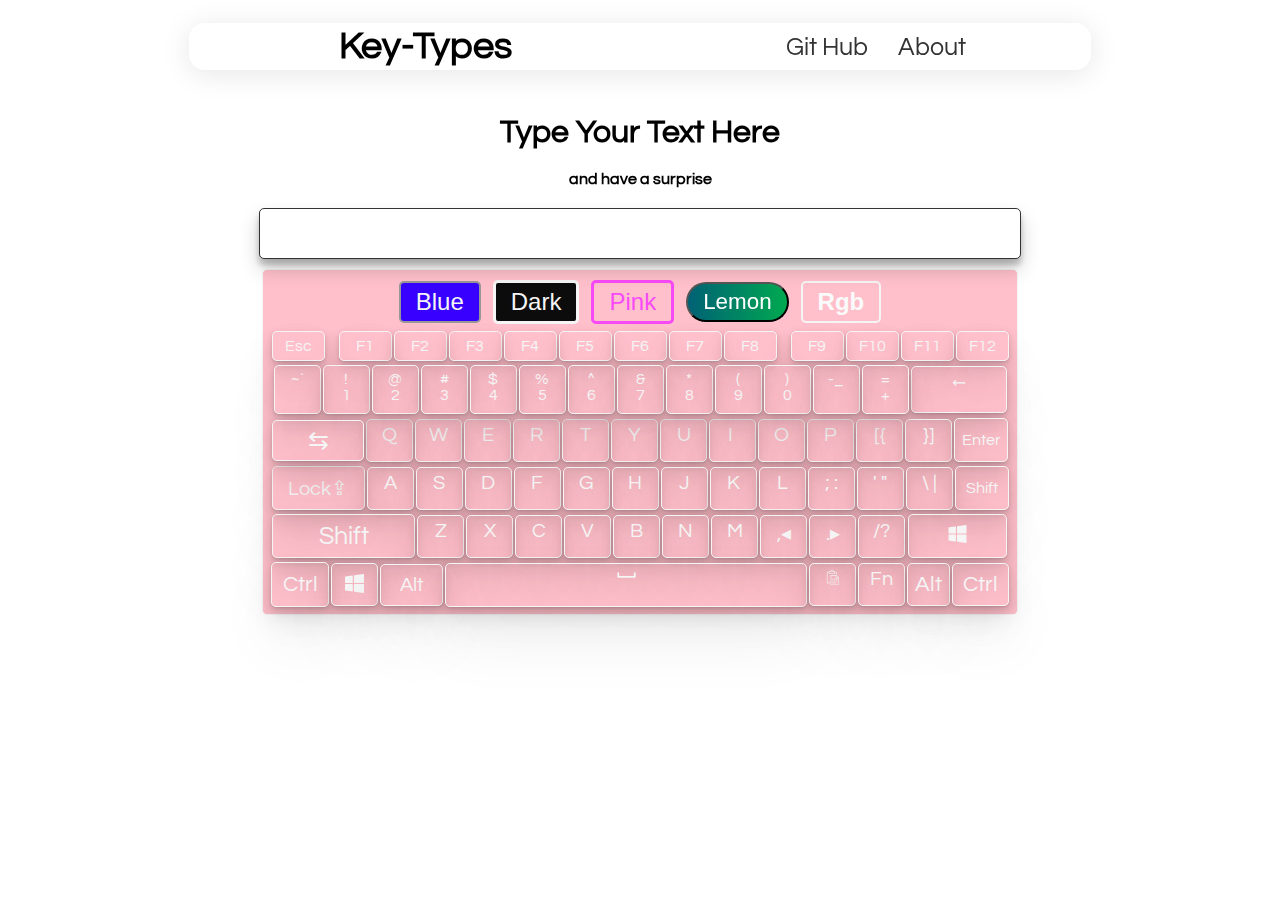
<file: index.html>
<!DOCTYPE html>
<html lang="en">
<head>
    <meta charset="UTF-8">
    <meta http-equiv="X-UA-Compatible" content="IE=edge">
    <meta name="viewport" content="width=device-width, initial-scale=1.0">
    <title>Keyboard-ABNT</title>
</head>
<body>
    <script>
        window.onload = function() {
          var lang = navigator.language || navigator.userLanguage; // obtém o idioma do navegador do usuário
          if (lang.startsWith('pt')) {
            // Redireciona para a página em português
            window.location.href = "/lib/portuguese.html";
          } else {
            // Redireciona para a página em inglês
            window.location.href = "/lib/english.html";
          }
        }
      </script>
      
</body>
</html>
</file>
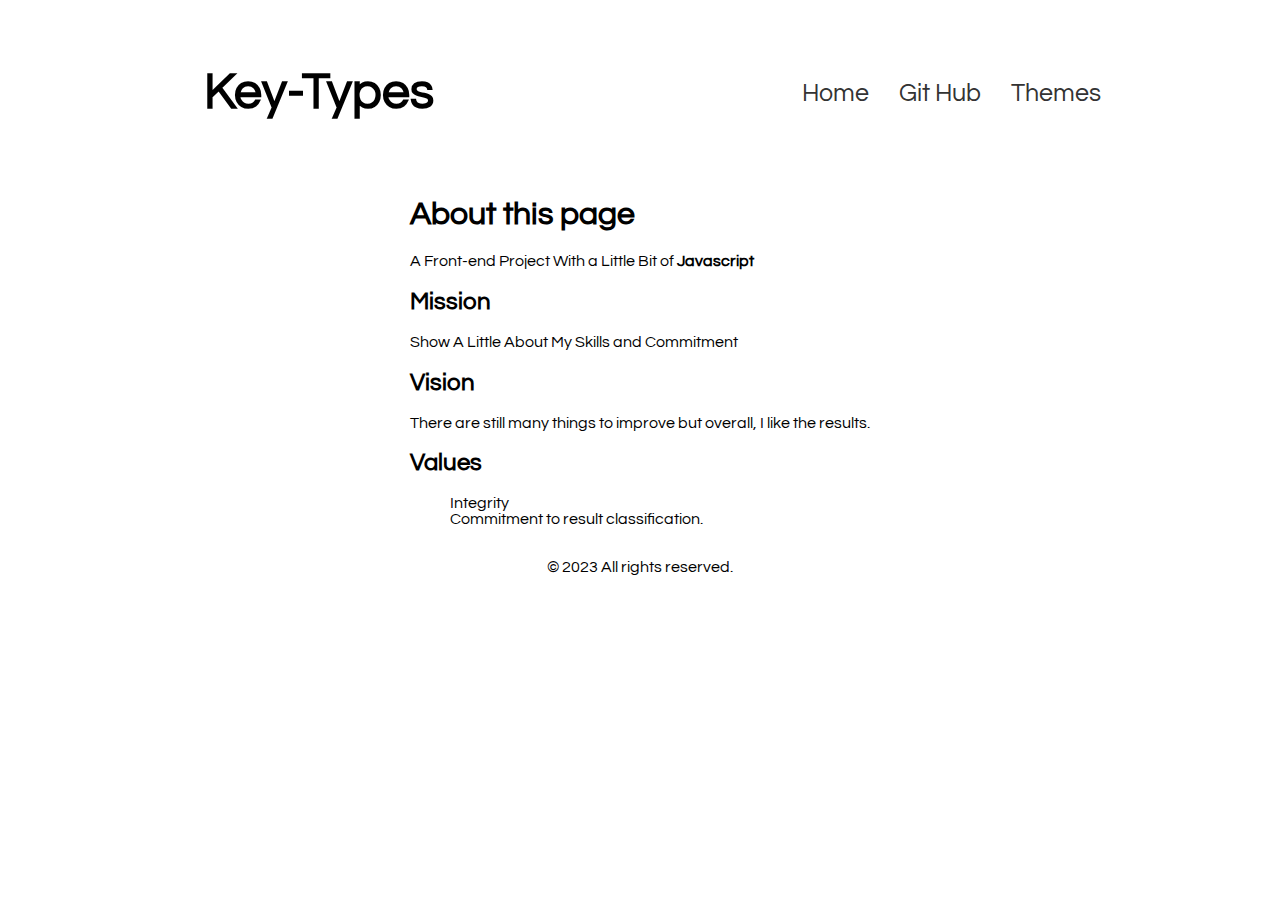
<file: lib/about.html>
<!DOCTYPE html>
<html lang="en">
<head>
    <meta charset="UTF-8">
    <meta http-equiv="X-UA-Compatible" content="IE=edge">
    <meta name="viewport" content="width=device-width, initial-scale=1.0">
    <title>Keyboard-ABNT</title>
</head>
<body>
    <script>
        window.onload = function() {
          var lang = navigator.language || navigator.userLanguage; // obtém o idioma do navegador do usuário
          if (lang.startsWith('pt')) {
            // Redireciona para a página em português
            window.location.href = "./about/pt-br/sobre.html";
          } else {
            // Redireciona para a página em inglês
            window.location.href = "./about/english/sobre.html";
          }
        }
      </script>
      
</body>
</html>
</file>
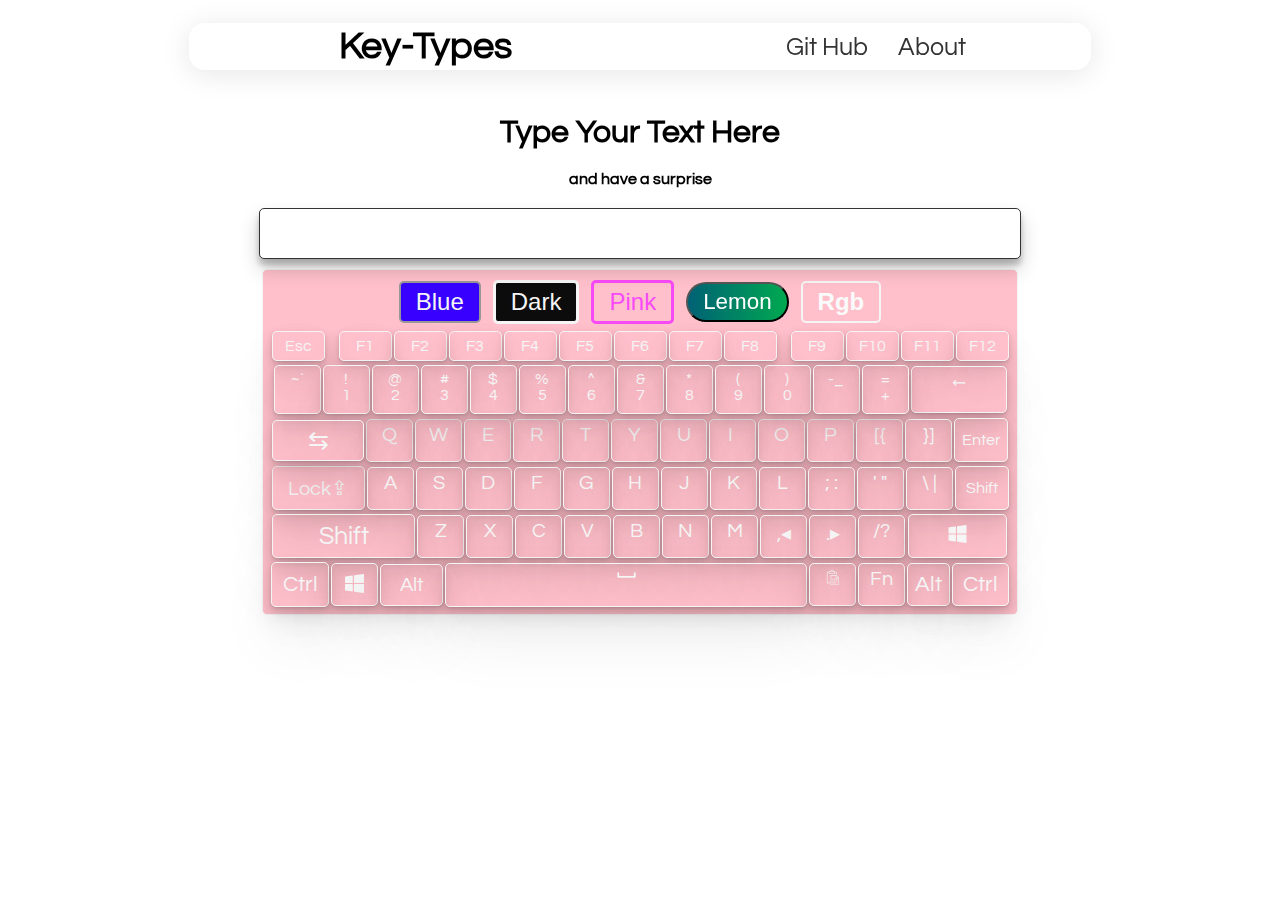
<file: lib/english.html>
<!DOCTYPE html>
<html lang="en">

<head>
    <meta charset="UTF-8">
    <meta http-equiv="X-UA-Compatible" content="IE=edge">
    <meta name="viewport" content="width=device-width, initial-scale=1.0">
    <link rel="stylesheet" type="text/css" href="/lib/css/style.css">
    <script  type="text/javascript" src="https://code.jquery.com/jquery-3.6.0.min.js"></script>
    <link rel="icon" type="image/png" sizes="16x16" href="/images/16x16.png">
    <link rel="icon" type="image/png" sizes="32x32" href="/images/32x32.png">
    <link rel="icon" type="image/png" sizes="64x64" href="/images/64x64.png">
    <title>Keyboard-Pattern-ABNT</title>
</head>

<body>
    <nav class="navbar">
      <section class="navbar-section">  
        <ul class="navbar-logo">
        <h2 id="myElement">
            Key-Types
        </h2>
      
    </ul>
    <ul class="flex-center navbar-list">
        <li><a href="https://github.com/touma0dev" target="_blank"> Git Hub</a></li>
        <li><a href="/lib/about.html">About</a></li>
        
    </ul></section>
    </nav>
    <div class="flex-center typing">
        <div class="type">
            <h1 class="flex-center type-tittle">
                Type Your Text Here</h1>
                <h4 class="flex-center">and have a surprise</h4>
            <input onclick="disable()" class="type-input-text flex-center" id="myInput" type="text">
        </div>
    </div>
    <div class="theme">
        <div class="keyboard ">
            <div class="btn-theme flex-center" >
                <div class="btn-theme-btn">
                <button class="btn-theme-btn-Blue">Blue</button>
                </div>
                <div class="btn-theme-btn">
                <button class="btn-theme-btn-Dark">Dark</button>

                </div>
                <div class="btn-theme-btn">
                    <button class="btn-theme-btn-Pink">Pink</button>
    
                    </div>
                <div class="btn-theme-btn">
                <button class="btn-theme-btn-Lemon">Lemon</button>

                </div>
                <div class="btn-theme-btn">
                    <button class="btn-theme-btn-Rgb">Rgb</button>
                </div>
            </div>
            <div class="flex-center board pack">
                <div class="board-brand">

                    <div id="Esc" class="key-top">
                        Esc
                    </div>
                </div>
                <div class="board-brand">

                    <div class="key-none"></div>
                </div>

                <div class="board-brand">

                    <div class="key-top letter" id="F1">F1</div>
                </div>

                <div class="board-brand">

                    <div class="key-top letter" id="F2">F2</div>
                </div>

                <div class="board-brand">

                    <div class="key-top letter" id="F3">F3</div>
                </div>

                <div class="board-brand">

                    <div class="key-top letter" id="F4">F4</div>
                </div>
                <div class="board-brand"  >

                    <div class="key-top letter" id="F5">F5</div>
                </div>

                <div class="board-brand"  >

                    <div class="key-top letter" id="F6">F6</div>
                </div>

                <div class="board-brand"  >

                    <div class="key-top letter" id="F7">F7</div>
                </div>

                <div class="board-brand">

                    <div class="key-top letter" id="F8" >F8</div>
                </div>

                <div class="board-brand">

                    <div class="key-none"><br></div>
                </div>

                <div class="board-brand">

                    <div class="key-top letter" id="F9" >F9</div>
                </div>

                <div class="board-brand">

                    <div class="key-top letter" id="F10" >F10</div>
                </div>
                <div class="board-brand">

                    <div class="key-top letter" id="F11" >F11</div>
                </div>
                <div class="board-brand">

                    <div class="key-top letter" id="F12">F12</div>
                </div>
            </div>
            <div class="flex-center board pack">
                <div class="board-brand">

                    <div class="key letter" id="`" data-key="~">~`</div>
                </div>
                <div class="board-brand">

                    <div class="key letter" id="1" data-key="1">!<br>1</div>
                </div>

                <div class="board-brand letter">

                    <div class="key letter" id="2" data-key="2">@<br>2</div>
                </div>

                <div class="board-brand">

                    <div class="key letter" id="3" data-key="3">#<br>3</div>
                </div>

                <div class="board-brand">

                    <div class="key letter"id="4" data-key="4">$<br>4</div>
                </div>

                <div class="board-brand">

                    <div class="key letter" id="5" data-key="5">%<br>5</div>
                </div>

                <div class="board-brand">

                    <div class="key letter"id="6" data-key="6">^<br>6</div>
                </div>

                <div class="board-brand">

                    <div class="key letter"id="7" data-key="7">&<br>7</div>
                </div>

                <div class="board-brand">

                    <div class="key letter" id="8" data-key="8">*<br>8</div>
                </div>

                <div class="board-brand">

                    <div class="key letter"id="9" data-key="9">(<br>9</div>
                </div>

                <div class="board-brand">

                    <div class="key letter" id="0" data-key="0">)<br>0</div>
                </div>

                <div class="board-brand">

                    <div class="key letter" id="-" data-key="-">-_</div>
                </div>

                <div class="board-brand">

                    <div class="key letter" id="=" data-key="=">=<br>+</div>
                </div>

                <div class="board-brand">
                    <div id="Backspace" class="key-backspace" >
                        &leftarrow;
                    </div>
                </div>
            </div>
            <div class="flex-center board pack">
                <div class="board-brand">

                    <div class="key-tab" id="Tab">
                        &#8646;
                </div>
                </div>
                <div class="board-brand">

                    <div class="key-line-3 letter" data-key="q"  id="Q">Q</div>
                </div>

                <div class="board-brand">

                    <div class="key-line-3 letter" data-key="w" id="W">W</div>
                </div>

                <div class="board-brand">

                    <div class="key-line-3 letter" id="E" data-key="e">E</div>
                </div>

                <div class="board-brand">

                    <div class="key-line-3 letter" id="R" data-key="r">R</div>
                </div>

                <div class="board-brand">

                    <div class="key-line-3 letter" id="T" data-key="t">T</div>
                </div>

                <div class="board-brand">

                    <div class="key-line-3 letter" id="Y" data-key="y">Y</div>
                </div>

                <div class="board-brand">

                    <div class="key-line-3 letter" id="U" data-key="u">U</div>
                </div>

                <div class="board-brand">

                    <div class="key-line-3 letter"id="I"data-key="i" >I&MediumSpace;</div>
                </div>

                <div class="board-brand">

                    <div  class="key-line-3 letter"id="O" data-key="o">O</div>
                </div>

                <div class="board-brand">

                    <div class="key-line-3 letter"id="P" data-key="p">P</div>
                </div>

                <div class="board-brand">

                    <div class="key-line-3 letter"id="[" data-key="[">[{</div>
                </div>

                <div class="board-brand">

                    <div class="key-line-3 letter" id="]" data-key="]">}]</div>
                </div>

                <div class="board-brand">
                    <div class="key-enter"id="Enter">
                 Enter
                    </div>
                </div>
            </div>
            <div class="flex-center board pack">
                <div class="board-brand">

                    <div class="key-lock letter"id="capslock" data-key="capslock">
                        Lock&#x21EA;
                </div>
                </div>
                <div class="board-brand">

                    <div class="key-line-3 letter"id="A" data-key="a">A</div>
                </div>

                <div class="board-brand">

                    <div class="key-line-3 letter"id="S" data-key="s">S</div>
                </div>

                <div class="board-brand">

                    <div class="key-line-3 letter"id="D"  data-key="d">D</div>
                </div>

                <div class="board-brand">

                    <div class="key-line-3 letter"id="F" data-key="f">F</div>
                </div>

                <div class="board-brand">

                    <div class="key-line-3 letter"id="G"  data-key="g">G</div>
                </div>

                <div class="board-brand">

                    <div class="key-line-3 letter"id="H"  data-key="h">H</div>
                </div>

                <div class="board-brand">

                    <div class="key-line-3 letter"id="J"  data-key="j"> J</div>
                </div>

                <div class="board-brand">

                    <div class="key-line-3 letter"id="K"  data-key="k">K</div>
                </div>

                <div class="board-brand">

                    <div class="key-line-3 letter"id="L"  data-key="l">L</div>
                </div>

                <div class="board-brand">

                    <div class="key-line-3 letter"id=";"  data-key=";">;&ThinSpace;:</div>
                </div>

                <div class="board-brand">

                    <div class="key-line-3 letter"id="'" data-key="'">'&ThinSpace;"</div>
                </div>

                <div class="board-brand">

                    <div class="key-line-3 letter"id="|"  data-key="\">\&ThinSpace;|</div>
                </div>

                <div class="board-brand">
                    <div class="key-enter" id="Shift">
                 Shift
                    </div>
                </div>
            </div>
            <div class="flex-center board pack">
                <div class="board-brand">

                    <div class="key-shift letter"id="Shift2">
                        Shift
                </div>
                </div>
                <div class="board-brand">

                    <div class="key-line-3 letter" id="Z"  data-key="z">Z</div>
                </div>

                <div class="board-brand">

                    <div class="key-line-3 letter"id="X"  data-key="x">X</div>
                </div>

                <div class="board-brand">

                    <div class="key-line-3 letter"id="C"  data-key="c">C</div>
                </div>

                <div class="board-brand">

                    <div class="key-line-3 letter"id="V"  data-key="v">V</div>
                </div>

                <div class="board-brand">

                    <div class="key-line-3 letter"id="B"  data-key="b">B</div>
                </div>

                <div class="board-brand">

                    <div class="key-line-3 letter"id="N"  data-key="n">N</div>
                </div>

                <div class="board-brand">

                    <div class="key-line-3 letter"id="M"  data-key="m">M</div>
                </div>
                <div class="board-brand">

                    <div id="," class="key-line-3 letter">,&blacktriangleleft;</div>
                </div>

                <div class="board-brand">

                    <div class="key-line-3 letter"id=">" data-key=">">.&blacktriangleright;</div>
                </div>

                <div class="board-brand">

                    <div class="key-line-3 letter"id="?" data-key="/"><g id="Slash">/?</g></div>
                </div>
                <div class="board-brand">
                    <div class="">
                        <div class="board-brand" >

                            <div class="key-win-left">
                                <svg fill="#f5f5f5" width="25px" height="18px" viewBox="0 0 1920 1920" xmlns="http://www.w3.org/2000/svg">
                                    <path d="M1863.53 1016.437c31.171 0 56.47 25.299 56.47 56.47v790.589c0 16.376-7.115 31.849-19.313 42.465-10.39 9.149-23.605 14.005-37.158 14.005-2.484 0-5.082-.113-7.567-.452l-903.53-123.331c-28.008-3.84-48.903-27.784-48.903-56.02v-667.256c0-31.171 25.3-56.47 56.471-56.47Zm-1129.412 0c31.171 0 56.47 25.299 56.47 56.47v634.504c0 16.376-7.115 31.85-19.426 42.579-10.39 9.035-23.491 13.891-37.044 13.891-2.485 0-5.196-.113-7.68-.564L48.79 1669.35C20.78 1665.51 0 1641.68 0 1613.444v-540.537c0-31.171 25.299-56.47 56.47-56.47Zm-7.726-859.855c16.151-2.372 32.415 2.597 44.725 13.327 12.424 10.73 19.426 26.315 19.426 42.579V846.99c0 31.285-25.186 56.47-56.47 56.47H56.424c-31.171 0-56.47-25.185-56.47-56.47V306.455c0-28.123 20.781-52.066 48.79-55.906ZM1855.974.474c16.15-2.033 32.414 2.71 44.724 13.44 12.198 10.73 19.313 26.203 19.313 42.466v790.588c0 31.285-25.299 56.471-56.47 56.471H960.01c-31.171 0-56.47-25.186-56.47-56.47V179.711c0-28.235 20.78-52.066 48.903-55.906Z" fill-rule="evenodd"/>
                                </svg></div>
                        </div>
                    </div>
                </div>
            </div>
            <div class="flex-center board pack">
                <div class="board-brand">

                    <div class="key-control" id="Control">
                        Ctrl
                </div>
                </div>
                <div class="board-brand">

                    <div class="key-line-3">
                        <svg fill="#f5f5f5" width="19px" height="29px" viewBox="0 0 1920 1920" xmlns="http://www.w3.org/2000/svg">
                            <path d="M1863.53 1016.437c31.171 0 56.47 25.299 56.47 56.47v790.589c0 16.376-7.115 31.849-19.313 42.465-10.39 9.149-23.605 14.005-37.158 14.005-2.484 0-5.082-.113-7.567-.452l-903.53-123.331c-28.008-3.84-48.903-27.784-48.903-56.02v-667.256c0-31.171 25.3-56.47 56.471-56.47Zm-1129.412 0c31.171 0 56.47 25.299 56.47 56.47v634.504c0 16.376-7.115 31.85-19.426 42.579-10.39 9.035-23.491 13.891-37.044 13.891-2.485 0-5.196-.113-7.68-.564L48.79 1669.35C20.78 1665.51 0 1641.68 0 1613.444v-540.537c0-31.171 25.299-56.47 56.47-56.47Zm-7.726-859.855c16.151-2.372 32.415 2.597 44.725 13.327 12.424 10.73 19.426 26.315 19.426 42.579V846.99c0 31.285-25.186 56.47-56.47 56.47H56.424c-31.171 0-56.47-25.185-56.47-56.47V306.455c0-28.123 20.781-52.066 48.79-55.906ZM1855.974.474c16.15-2.033 32.414 2.71 44.724 13.44 12.198 10.73 19.313 26.203 19.313 42.466v790.588c0 31.285-25.299 56.471-56.47 56.471H960.01c-31.171 0-56.47-25.186-56.47-56.47V179.711c0-28.235 20.78-52.066 48.903-55.906Z" fill-rule="evenodd"/>
                        </svg></div>
                </div>

                <div class="board-brand">

                    <div class="key-alt" id="Alt">Alt</div>
                </div>

                <div class="board-brand">

                    <div class="key-space letter" id="space" fill="" data-key=" ">
                        <svg  fill="#f5f5f5" width="25px" height="22px"  viewBox="0 0 24 24" xmlns="http://www.w3.org/2000/svg" enable-background="new 0 0 24 24"><path d="M21,9c-0.6,0-1,0.4-1,1v3H4v-3c0-0.6-0.4-1-1-1s-1,0.4-1,1v4c0,0.6,0.4,1,1,1h18c0.6,0,1-0.4,1-1v-4C22,9.4,21.6,9,21,9z"/></svg></div>
                </div>
                <div class="board-brand">

                    <div class="key-line-3" >
                        <svg fill="#f1f1f1" width="25px" height="15px" viewBox="0 0 24 24" xmlns="http://www.w3.org/2000/svg">
                        <path  d="M3 21h5v-1H4V4h2v2h10V4h2v3h.4a.989.989 0 0 1 .6.221V3h-3V2h-3a2 2 0 0 0-4 0H6v1H3zM7 3h3V1.615A.615.615 0 0 1 10.614 1h.771a.615.615 0 0 1 .615.615V3h3v2H7zm4 14h9v1h-9zM9 8v16h13V11.6L18.4 8zm12 15H10V9h7v4h4zm0-11h-3V9h.31L21 11.69zm-10 2h9v1h-9zm0 6h7v1h-7z"/>
                        <path fill="none" d="M0 0h24v24H0z"/></svg></div>
                </div>
                <div class="board-brand">

                    <div class="key-line-3" id="fn">Fn</div>
                    
                </div>
                <div class="board-brand">

                    <div class="key-alt-right" id="Alt2">Alt</div>
                    
                </div> <div class="board-brand">

                    <div class="key-control-right" id="Control2">Ctrl</div>
                    
                </div>
            </div>
        </div>
    </div>
<script type="text/javascript" src="/lib/js/theme-btn.js"></script>
<script type="text/javascript" src="/lib/js/english/click-function.js"></script>
<script type="text/javascript" src="/lib/js/english/theme-pressed.js"></script>
<script type="text/javascript" src="/lib/js/english/type-with-out-click.js"></script>
</body>
</html>
</file>
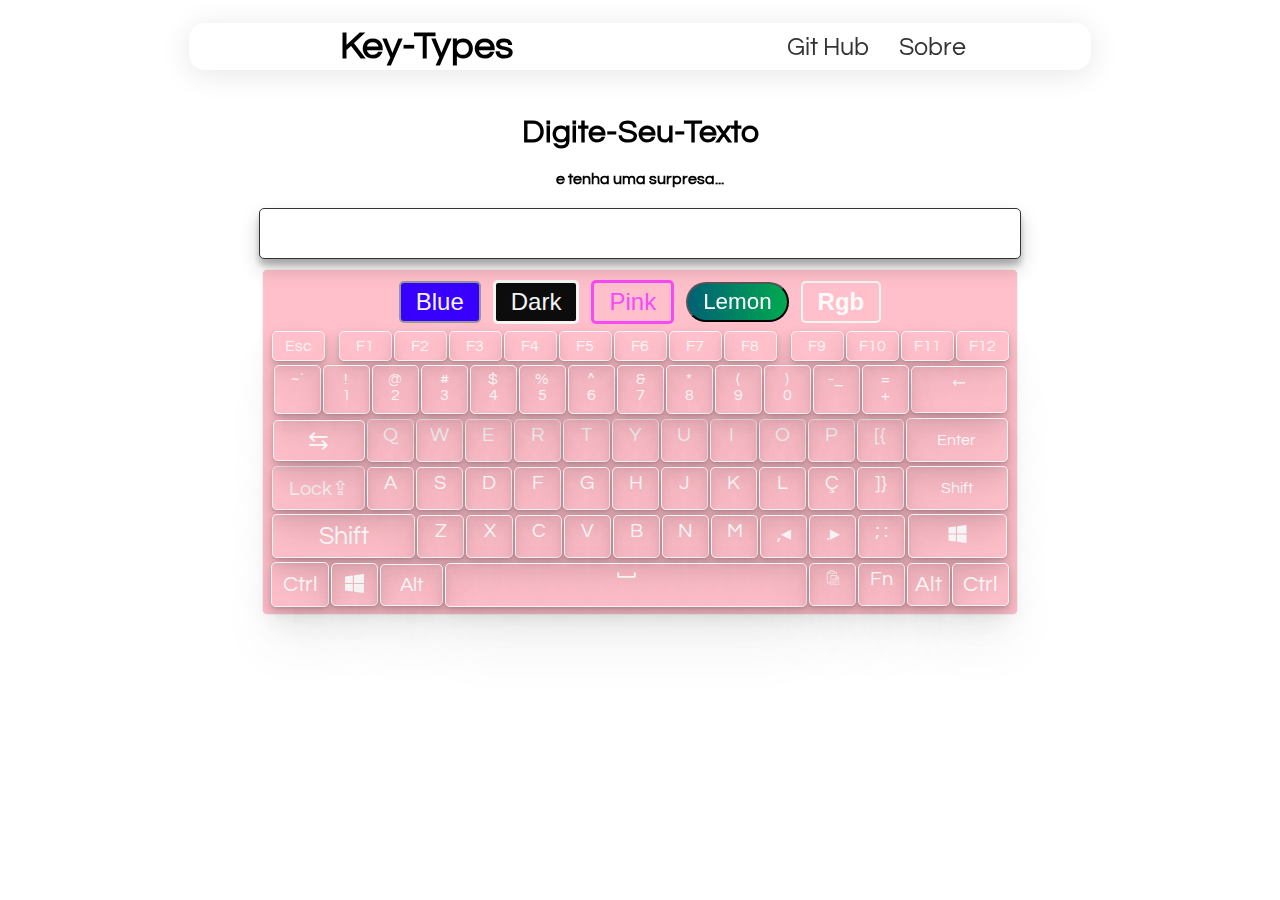
<file: lib/portuguese.html>
<!DOCTYPE html>
<html lang="en">

<head>
    <meta charset="UTF-8">
    <meta http-equiv="X-UA-Compatible" content="IE=edge">
    <meta name="viewport" content="width=device-width, initial-scale=1.0">
    <link rel="stylesheet" type="text/css" href="/lib/css/style.css">
<script  type="text/javascript" src="https://code.jquery.com/jquery-3.6.0.min.js"></script>
<link rel="icon" type="image/png" sizes="16x16" href="/images/16x16.png">
<link rel="icon" type="image/png" sizes="32x32" href="/images/32x32.png">
<link rel="icon" type="image/png" sizes="64x64" href="/images/64x64.png">

    <title>Keyboard-Pattern-ABNT</title>
</head>

<body>
    <nav class="navbar">
      <section class="navbar-section">  
        <ul class="navbar-logo">
        <h2 id="myElement">
            Key-Types
        </h2>
      
    </ul>
    <ul class="flex-center navbar-list">
        <li><a href="https://github.com/touma0dev" target="_blank"> Git Hub</a></li>
        <li><a href="/lib/about.html">Sobre</a></li>
        
    </ul></section>
    </nav>
    
    <div class="flex-center typing">
        <div class="type">
            <h1 class="flex-center type-tittle">
               Digite-Seu-Texto</h1>
                <h4 class="flex-center">e tenha uma surpresa...</h4>
            <input onclick="disable()" class="type-input-text flex-center" id="myInput" type="text">
        </div>
        
    </div>

    <div class="theme">
        
        <div class="keyboard ">
            <div class="btn-theme flex-center" >
                <div class="btn-theme-btn">
                <button id="blue" class="btn-theme-btn-Blue">Blue</button>
                </div>
                <div class="btn-theme-btn">
                <button class="btn-theme-btn-Dark">Dark</button>

                </div>
                <div class="btn-theme-btn">
                    <button class="btn-theme-btn-Pink">Pink</button>
    
                    </div>
                <div class="btn-theme-btn">
                <button class="btn-theme-btn-Lemon">Lemon</button>

                </div>
                <div class="btn-theme-btn">
                    <button class="btn-theme-btn-Rgb"><span>
                        Rgb
                    </span></button>
                </div>
            </div>
            <div class="flex-center board pack">
                <div class="board-brand">

                    <div id="Esc" class="key-top">
                        Esc
                    </div>
                </div>
                <div class="board-brand">

                    <div class="key-none"></div>
                </div>

                <div class="board-brand">

                    <div class="key-top letter" id="F1">F1</div>
                </div>

                <div class="board-brand">

                    <div class="key-top letter" id="F2">F2</div>
                </div>

                <div class="board-brand">

                    <div class="key-top letter" id="F3">F3</div>
                </div>

                <div class="board-brand">

                    <div class="key-top letter" id="F4">F4</div>
                </div>
                <div class="board-brand"  >

                    <div class="key-top letter" id="F5">F5</div>
                </div>

                <div class="board-brand"  >

                    <div class="key-top letter" id="F6">F6</div>
                </div>

                <div class="board-brand"  >

                    <div class="key-top letter" id="F7">F7</div>
                </div>

                <div class="board-brand">

                    <div class="key-top letter" id="F8" >F8</div>
                </div>

                <div class="board-brand">

                    <div class="key-none"><br></div>
                </div>

                <div class="board-brand">

                    <div class="key-top letter" id="F9" >F9</div>
                </div>

                <div class="board-brand">

                    <div class="key-top letter" id="F10" >F10</div>
                </div>
                <div class="board-brand">

                    <div class="key-top letter" id="F11" >F11</div>
                </div>
                <div class="board-brand">

                    <div class="key-top letter" id="F12">F12</div>
                </div>
            </div>
            <div class="flex-center board pack">
                <div class="board-brand">

                    <div class="key letter" id="'" data-key="'">~`</div>
                </div>
                <div class="board-brand">

                    <div class="key letter" id="1" data-key="1">!<br>1</div>
                </div>

                <div class="board-brand letter">

                    <div class="key letter" id="2" data-key="2">@<br>2</div>
                </div>

                <div class="board-brand">

                    <div class="key letter" id="3" data-key="3">#<br>3</div>
                </div>

                <div class="board-brand">

                    <div class="key letter"id="4" data-key="4">$<br>4</div>
                </div>

                <div class="board-brand">

                    <div class="key letter" id="5" data-key="5">%<br>5</div>
                </div>

                <div class="board-brand">

                    <div class="key letter"id="6" data-key="6">^<br>6</div>
                </div>

                <div class="board-brand">

                    <div class="key letter"id="7" data-key="7">&<br>7</div>
                </div>

                <div class="board-brand">

                    <div class="key letter" id="8" data-key="8">*<br>8</div>
                </div>

                <div class="board-brand">

                    <div class="key letter"id="9" data-key="9">(<br>9</div>
                </div>

                <div class="board-brand">

                    <div class="key letter" id="0" data-key="0">)<br>0</div>
                </div>

                <div class="board-brand">

                    <div class="key letter" id="-" data-key="-">-_</div>
                </div>

                <div class="board-brand">

                    <div class="key letter" id="=" data-key="=">=<br>+</div>
                </div>

                <div class="board-brand">
                    <div id="Backspace" class="key-backspace" >
                        &leftarrow;
                    </div>
                </div>
            </div>
            <div class="flex-center board pack">
                <div class="board-brand">

                    <div class="key-tab" id="Tab">
                        &#8646;
                </div>
                </div>
                <div class="board-brand">

                    <div class="key-line-3 letter" data-key="q"  id="Q">Q</div>
                </div>

                <div class="board-brand">

                    <div class="key-line-3 letter" data-key="w" id="W">W</div>
                </div>

                <div class="board-brand">

                    <div class="key-line-3 letter" id="E" data-key="e">E</div>
                </div>

                <div class="board-brand">

                    <div class="key-line-3 letter" id="R" data-key="r">R</div>
                </div>

                <div class="board-brand">

                    <div class="key-line-3 letter" id="T" data-key="t">T</div>
                </div>

                <div class="board-brand">

                    <div class="key-line-3 letter" id="Y" data-key="y">Y</div>
                </div>

                <div class="board-brand">

                    <div class="key-line-3 letter" id="U" data-key="u">U</div>
                </div>

                <div class="board-brand">

                    <div class="key-line-3 letter"id="I"data-key="i" >I&MediumSpace;</div>
                </div>

                <div class="board-brand">

                    <div  class="key-line-3 letter"id="O" data-key="o">O</div>
                </div>

                <div class="board-brand">

                    <div class="key-line-3 letter"id="P" data-key="p">P</div>
                </div>

             

                <div class="board-brand">

                    <div class="key-line-3 letter" id="[" data-key="[">[{
                    </div>
                </div>

                <div class="board-brand">
                    <div style="width: 90px;" class="key-enter"id="Enter">
                 Enter
                    </div>
                </div>
            </div>
            <div class="flex-center board pack">
                <div class="board-brand">

                    <div class="key-lock letter"id="capslock" data-key="capslock">
                        Lock&#x21EA;
                </div>
                </div>
                <div class="board-brand">

                    <div class="key-line-3 letter"id="A" data-key="a">A</div>
                </div>

                <div class="board-brand">

                    <div class="key-line-3 letter"id="S" data-key="s">S</div>
                </div>

                <div class="board-brand">

                    <div class="key-line-3 letter"id="D"  data-key="d">D</div>
                </div>

                <div class="board-brand">

                    <div class="key-line-3 letter"id="F" data-key="f">F</div>
                </div>

                <div class="board-brand">

                    <div class="key-line-3 letter"id="G"  data-key="g">G</div>
                </div>

                <div class="board-brand">

                    <div class="key-line-3 letter"id="H"  data-key="h">H</div>
                </div>

                <div class="board-brand">

                    <div class="key-line-3 letter"id="J"  data-key="j"> J</div>
                </div>

                <div class="board-brand">

                    <div class="key-line-3 letter"id="K"  data-key="k">K</div>
                </div>

                <div class="board-brand">

                    <div class="key-line-3 letter"id="L"  data-key="l">L</div>
                </div>

                <div class="board-brand">

                    <div class="key-line-3 letter"id=";"  data-key=";">Ç</div>
                </div>

              

                <div class="board-brand">

                    <div class="key-line-3 letter"id="|"  data-key="]">]}
                    </div>
                </div>

                <div class="board-brand">
                    <div style="width: 90px;" class="key-enter" id="Shift">
                 Shift
                    </div>
                </div>
            </div>
            <div class="flex-center board pack">
                <div class="board-brand">

                    <div class="key-shift letter"id="Shift2">
                        Shift
                </div>
                </div>
                <div class="board-brand">

                    <div class="key-line-3 letter" id="Z"  data-key="z">Z</div>
                </div>

                <div class="board-brand">

                    <div class="key-line-3 letter"id="X"  data-key="x">X</div>
                </div>

                <div class="board-brand">

                    <div class="key-line-3 letter"id="C"  data-key="c">C</div>
                </div>

                <div class="board-brand">

                    <div class="key-line-3 letter"id="V"  data-key="v">V</div>
                </div>

                <div class="board-brand">

                    <div class="key-line-3 letter"id="B"  data-key="b">B</div>
                </div>

                <div class="board-brand">

                    <div class="key-line-3 letter"id="N"  data-key="n">N</div>
                </div>

                <div class="board-brand">

                    <div class="key-line-3 letter"id="M"  data-key="m">M</div>
                </div>
                <div class="board-brand">

                    <div id="," class="key-line-3 letter">,&blacktriangleleft;</div>
                </div>

                <div class="board-brand">

                    <div class="key-line-3 letter"id=">" data-key=">">.&blacktriangleright;</div>
                </div>

                <div class="board-brand">

                    <div class="key-line-3 letter"id="?" data-key="/"><g id="Slash">;&ThinSpace;:</g></div>
                </div>
                <div class="board-brand">
                    <div class="">
                        <div class="board-brand" >

                            <div class="key-win-left">
                                <svg fill="#f5f5f5" width="25px" height="18px" viewBox="0 0 1920 1920" xmlns="http://www.w3.org/2000/svg">
                                    <path d="M1863.53 1016.437c31.171 0 56.47 25.299 56.47 56.47v790.589c0 16.376-7.115 31.849-19.313 42.465-10.39 9.149-23.605 14.005-37.158 14.005-2.484 0-5.082-.113-7.567-.452l-903.53-123.331c-28.008-3.84-48.903-27.784-48.903-56.02v-667.256c0-31.171 25.3-56.47 56.471-56.47Zm-1129.412 0c31.171 0 56.47 25.299 56.47 56.47v634.504c0 16.376-7.115 31.85-19.426 42.579-10.39 9.035-23.491 13.891-37.044 13.891-2.485 0-5.196-.113-7.68-.564L48.79 1669.35C20.78 1665.51 0 1641.68 0 1613.444v-540.537c0-31.171 25.299-56.47 56.47-56.47Zm-7.726-859.855c16.151-2.372 32.415 2.597 44.725 13.327 12.424 10.73 19.426 26.315 19.426 42.579V846.99c0 31.285-25.186 56.47-56.47 56.47H56.424c-31.171 0-56.47-25.185-56.47-56.47V306.455c0-28.123 20.781-52.066 48.79-55.906ZM1855.974.474c16.15-2.033 32.414 2.71 44.724 13.44 12.198 10.73 19.313 26.203 19.313 42.466v790.588c0 31.285-25.299 56.471-56.47 56.471H960.01c-31.171 0-56.47-25.186-56.47-56.47V179.711c0-28.235 20.78-52.066 48.903-55.906Z" fill-rule="evenodd"/>
                                </svg></div>
                        </div>
                    </div>
                </div>
            </div>
            <div class="flex-center board pack">
                <div class="board-brand">

                    <div class="key-control" id="Control">
                        Ctrl
                </div>
                </div>
                <div class="board-brand">

                    <div class="key-line-3">
                        <svg fill="#f5f5f5" width="19px" height="29px" viewBox="0 0 1920 1920" xmlns="http://www.w3.org/2000/svg">
                            <path d="M1863.53 1016.437c31.171 0 56.47 25.299 56.47 56.47v790.589c0 16.376-7.115 31.849-19.313 42.465-10.39 9.149-23.605 14.005-37.158 14.005-2.484 0-5.082-.113-7.567-.452l-903.53-123.331c-28.008-3.84-48.903-27.784-48.903-56.02v-667.256c0-31.171 25.3-56.47 56.471-56.47Zm-1129.412 0c31.171 0 56.47 25.299 56.47 56.47v634.504c0 16.376-7.115 31.85-19.426 42.579-10.39 9.035-23.491 13.891-37.044 13.891-2.485 0-5.196-.113-7.68-.564L48.79 1669.35C20.78 1665.51 0 1641.68 0 1613.444v-540.537c0-31.171 25.299-56.47 56.47-56.47Zm-7.726-859.855c16.151-2.372 32.415 2.597 44.725 13.327 12.424 10.73 19.426 26.315 19.426 42.579V846.99c0 31.285-25.186 56.47-56.47 56.47H56.424c-31.171 0-56.47-25.185-56.47-56.47V306.455c0-28.123 20.781-52.066 48.79-55.906ZM1855.974.474c16.15-2.033 32.414 2.71 44.724 13.44 12.198 10.73 19.313 26.203 19.313 42.466v790.588c0 31.285-25.299 56.471-56.47 56.471H960.01c-31.171 0-56.47-25.186-56.47-56.47V179.711c0-28.235 20.78-52.066 48.903-55.906Z" fill-rule="evenodd"/>
                        </svg></div>
                </div>

                <div class="board-brand">

                    <div class="key-alt" id="Alt">Alt</div>
                </div>

                <div class="board-brand">

                    <div class="key-space letter" id="space" fill="" data-key=" ">
                        <svg  fill="#f5f5f5" width="25px" height="22px"  viewBox="0 0 24 24" xmlns="http://www.w3.org/2000/svg" enable-background="new 0 0 24 24"><path d="M21,9c-0.6,0-1,0.4-1,1v3H4v-3c0-0.6-0.4-1-1-1s-1,0.4-1,1v4c0,0.6,0.4,1,1,1h18c0.6,0,1-0.4,1-1v-4C22,9.4,21.6,9,21,9z"/></svg></div>
                </div>
                <div class="board-brand">

                    <div class="key-line-3" >
                        <svg fill="#f1f1f1" width="25px" height="15px" viewBox="0 0 24 24" xmlns="http://www.w3.org/2000/svg">
                        <path  d="M3 21h5v-1H4V4h2v2h10V4h2v3h.4a.989.989 0 0 1 .6.221V3h-3V2h-3a2 2 0 0 0-4 0H6v1H3zM7 3h3V1.615A.615.615 0 0 1 10.614 1h.771a.615.615 0 0 1 .615.615V3h3v2H7zm4 14h9v1h-9zM9 8v16h13V11.6L18.4 8zm12 15H10V9h7v4h4zm0-11h-3V9h.31L21 11.69zm-10 2h9v1h-9zm0 6h7v1h-7z"/>
                        <path fill="none" d="M0 0h24v24H0z"/></svg></div>
                </div>
                <div class="board-brand">

                    <div class="key-line-3" id="fn">Fn</div>
                    
                </div>
                <div class="board-brand">

                    <div class="key-alt-right" id="Alt2">Alt</div>
                    
                </div> <div class="board-brand">

                    <div class="key-control-right" id="Control2">Ctrl</div>
                    
                </div>
            </div>
        </div>
    </div>
<script type="text/javascript" src="/lib/js/theme-btn.js"></script>
<script type="text/javascript" src="/lib/js//pt-br/funcoes-de-click.js"></script>
<script type="text/javascript" src="/lib/js//pt-br/tema-para-pressionar.js"></script>
<script type="text/javascript" src="/lib/js//pt-br/toque-e-escreva.js"></script>

</body>
</html>
</file>
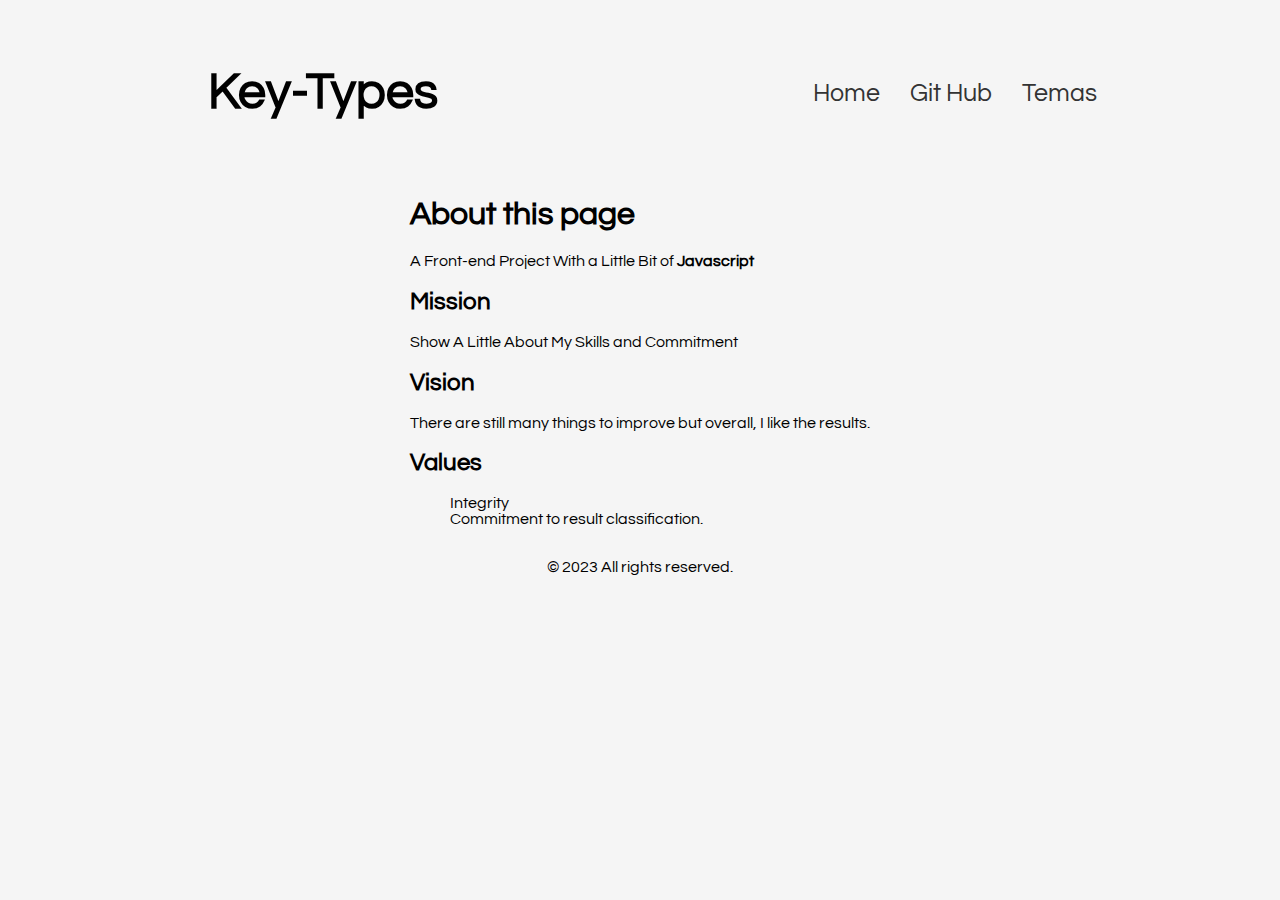
<file: lib/english/sobre.html>
<!DOCTYPE html>
<html>
<head>
	<title>Sobre a Empresa</title>
	<meta charset="UTF-8">
	<meta name="viewport" content="width=device-width, initial-scale=1.0">
    <link rel="icon" type="image/png" sizes="16x16" href="/images/16x16.png">
    <link rel="icon" type="image/png" sizes="32x32" href="/images/32x32.png">
    <link rel="icon" type="image/png" sizes="64x64" href="/images/64x64.png">
	<link rel="stylesheet" type="text/css" href="style.css">
</head>
<body>
	<header>
        <nav class="navbar">
            <ul class="navbar-logo">
                <h1>Key-Types</h1>
            </ul>
            <ul class="navbar-list flex-center">
                <li><a href="../../../index.html">Home</a></li>
                <li><a href="https://github.com/touma0dev" target="_blank"> Git Hub</a></li>
                <li><a href="/temas/temas.html">Temas</a></li>
            </ul>
        </nav>
	</header>
	<main class="flex-center">
		<div>
            <h1>About this page</h1>
            <p>
                A Front-end Project With a Little Bit of <strong>Javascript</strong>
            </p>
            <section>
                <h2>Mission</h2>
                <p>Show A Little About My Skills and Commitment</p>
            </section>
            <section>
                <h2>Vision</h2>
                <p>There are still many things to improve but overall, I like the results.</p>
            </section>
            <section>
                <h2>Values</h2>
                <ul>
                    <li>Integrity</li>
                    <li>Commitment to result classification.</li>
                </ul>
            </section>
        </div>
	</main>
	<footer class="flex-center">
		<p>&copy; 2023 All rights reserved.</p>
	</footer>
</body>
</html>
</file>
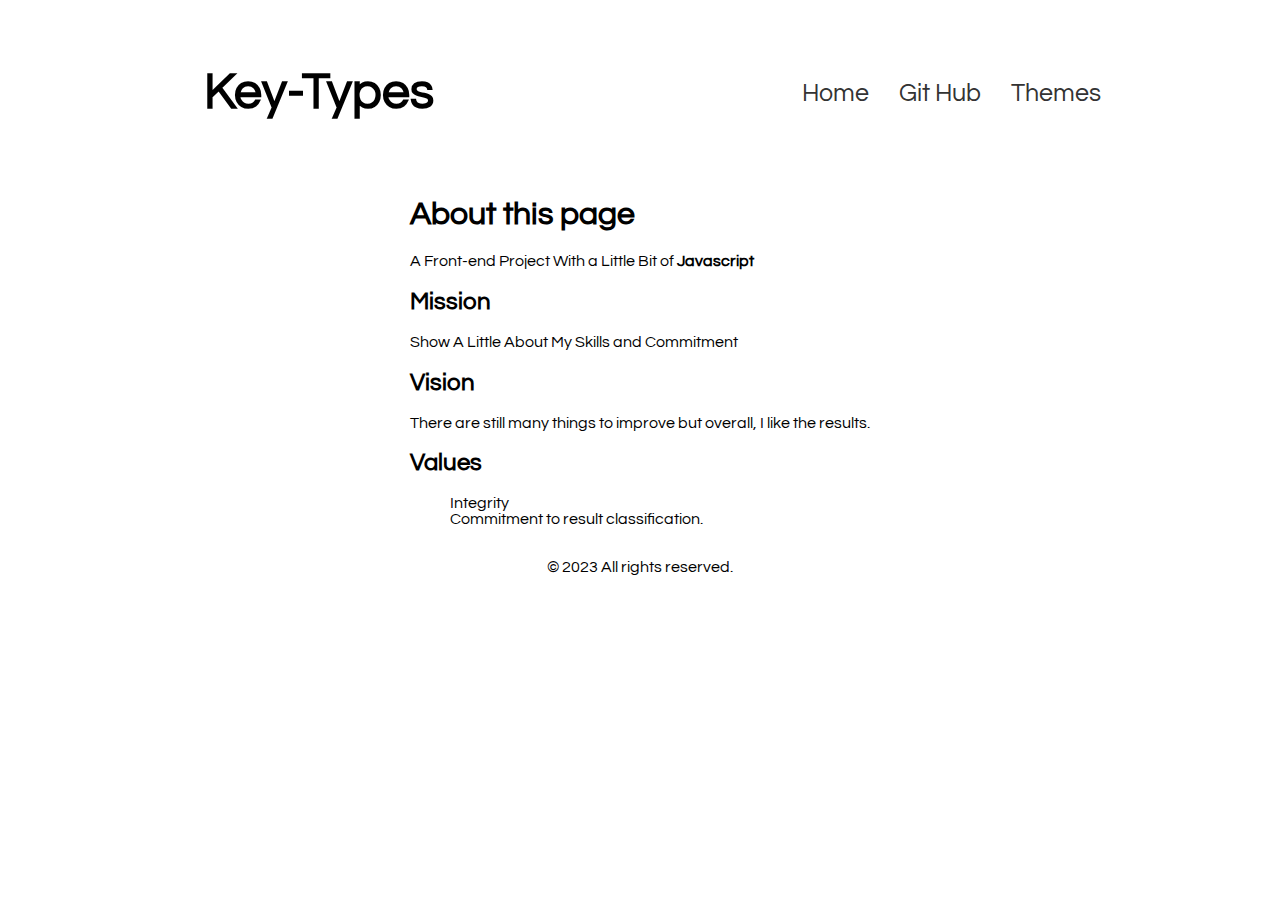
<file: lib/about/english/sobre.html>
<!DOCTYPE html>
<html>
<head>
	<title>Sobre a Empresa</title>
	<meta charset="UTF-8">
	<meta name="viewport" content="width=device-width, initial-scale=1.0">
	<link rel="stylesheet" href="/lib/css/style.css">
</head>
<body>
	<header>
        <nav class="navbar">
            <ul class="navbar-logo">
                <h1>Key-Types</h1>
            </ul>
            <ul class="navbar-list flex-center">
                <li><a href="/index.html">Home</a></li>
                <li><a href="https://github.com/touma0dev" target="_blank"> Git Hub</a></li>
                <li><a href="/lib/temas/temas.html">Themes</a></li>
            </ul>
        </nav>
	</header>
	<main class="flex-center">
		<div>
            <h1>About this page</h1>
            <p>
                A Front-end Project With a Little Bit of <strong>Javascript</strong>
            </p>
            <section>
                <h2>Mission</h2>
                <p>Show A Little About My Skills and Commitment</p>
            </section>
            <section>
                <h2>Vision</h2>
                <p>There are still many things to improve but overall, I like the results.</p>
            </section>
            <section>
                <h2>Values</h2>
                <ul>
                    <li>Integrity</li>
                    <li>Commitment to result classification.</li>
                </ul>
            </section>
        </div>
	</main>
	<footer class="flex-center">
		<p>&copy; 2023 All rights reserved.</p>
	</footer>
</body>
</html>
</file>
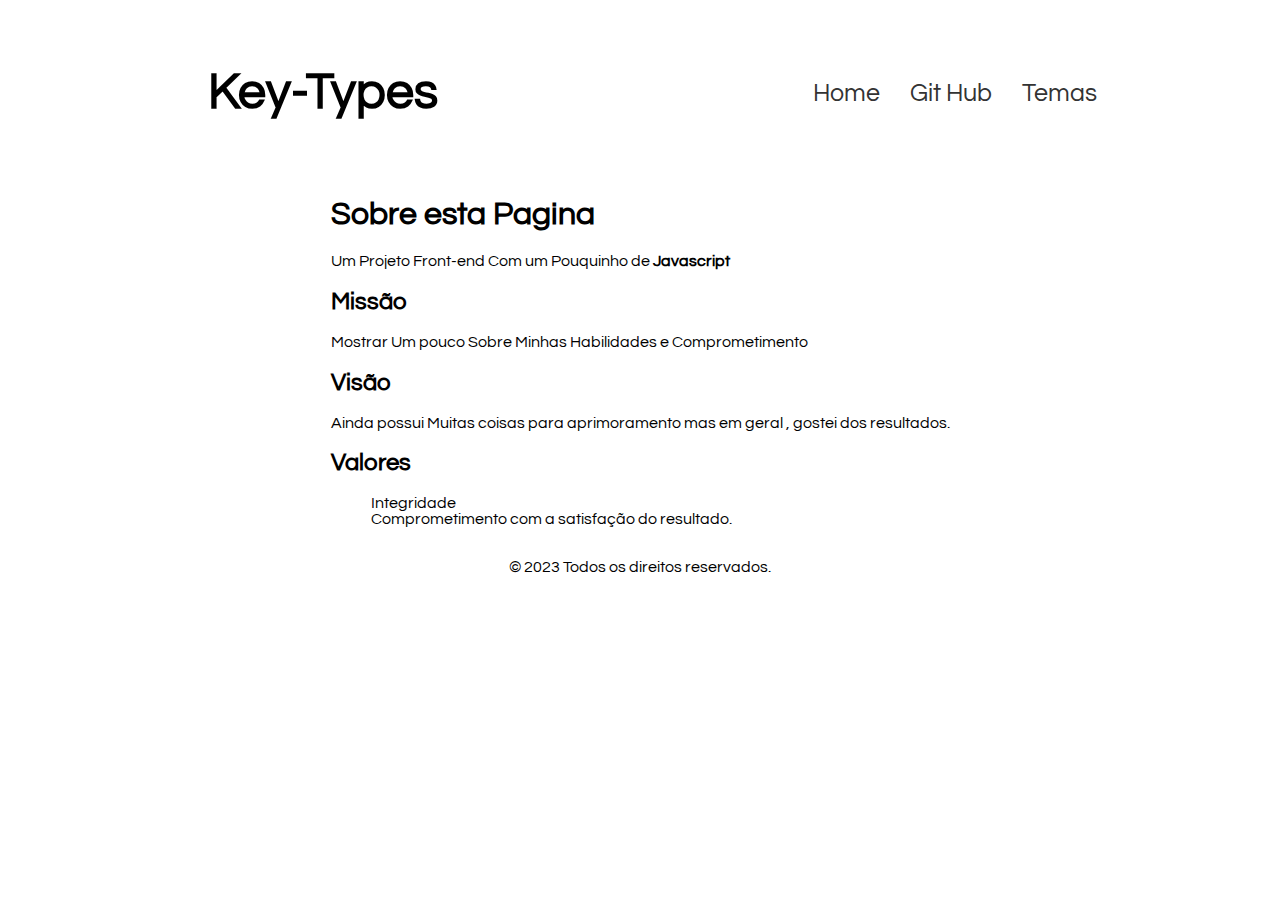
<file: lib/about/pt-br/sobre.html>
<!DOCTYPE html>
<html>
<head>
	<title>Sobre a Empresa</title>
	<meta charset="UTF-8">
	<meta name="viewport" content="width=device-width, initial-scale=1.0">
	<link rel="stylesheet" href="/lib/css/style.css">
</head>
<body>
	<header>
        <nav class="navbar">
            <ul class="navbar-logo">
                <h1>Key-Types</h1>
            </ul>
            <ul class="navbar-list flex-center">
                <li><a href="/index.html">Home</a></li>
                <li><a href="https://github.com/touma0dev" target="_blank"> Git Hub</a></li>
                <li><a href="/lib/temas/temas.html">Temas</a></li>
            </ul>
        </nav>
	</header>
	<main class="flex-center">
		<div>
            <h1>Sobre esta Pagina</h1>
            <p>
                Um Projeto Front-end Com um Pouquinho de <strong>Javascript</strong>
            </p>
            <section>   
                <h2>Missão</h2>
                <p>Mostrar Um pouco Sobre Minhas Habilidades e Comprometimento</p>
            </section>
            <section>
                <h2>Visão</h2>
                <p>Ainda possui Muitas coisas para aprimoramento mas em  geral , gostei dos resultados.</p>
            </section>
            <section>
                <h2>Valores</h2>
                <ul>
                    <li>Integridade</li>
                    <li>Comprometimento com a satisfação do resultado.</li>
                </ul>
            </section>
        </div>
	</main>
	<footer class="flex-center">
		<p>&copy; 2023 Todos os direitos reservados.</p>
	</footer>
</body>
</html>
</file>
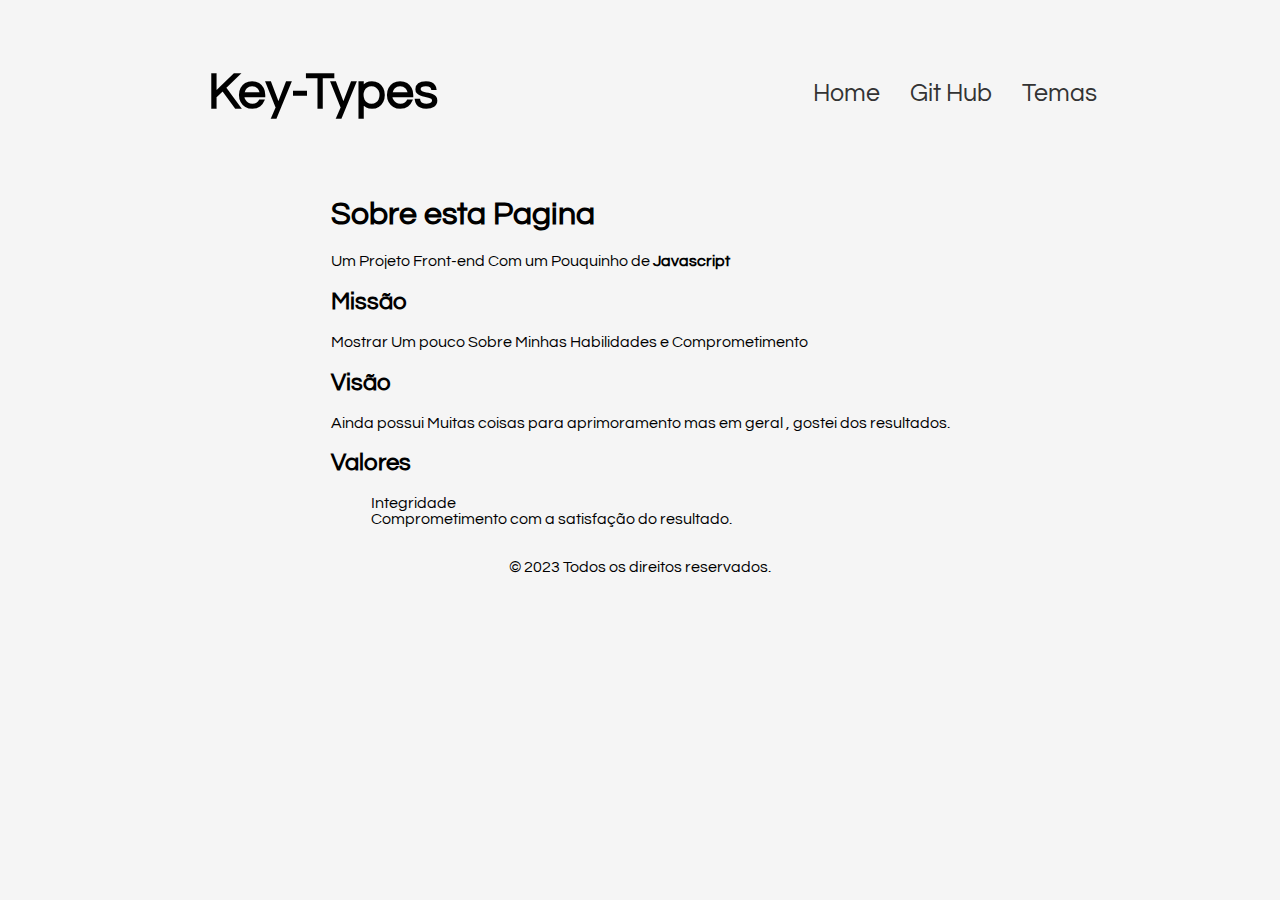
<file: lib/css/pt-br/sobre.html>
<!DOCTYPE html>
<html>
<head>
	<title>Sobre a Empresa</title>
	<meta charset="UTF-8">
	<meta name="viewport" content="width=device-width, initial-scale=1.0">
    <link rel="icon" type="image/png" sizes="16x16" href="/images/16x16.png">
    <link rel="icon" type="image/png" sizes="32x32" href="/images/32x32.png">
    <link rel="icon" type="image/png" sizes="64x64" href="/images/64x64.png">
	<link rel="stylesheet" type="text/css" href="style.css">
</head>
<body>
	<header>
        <nav class="navbar">
            <ul class="navbar-logo">
                <h1>Key-Types</h1>
            </ul>
            <ul class="navbar-list flex-center">
                <li><a href="../../../index.html">Home</a></li>
                <li><a href="https://github.com/touma0dev" target="_blank"> Git Hub</a></li>
                <li><a href="/lib/temas/temas.html">Temas</a></li>
            </ul>
        </nav>
	</header>
	<main class="flex-center">
		<div>
            <h1>Sobre esta Pagina</h1>
            <p>
                Um Projeto Front-end Com um Pouquinho de <strong>Javascript</strong>
            </p>
            <section>   
                <h2>Missão</h2>
                <p>Mostrar Um pouco Sobre Minhas Habilidades e Comprometimento</p>
            </section>
            <section>
                <h2>Visão</h2>
                <p>Ainda possui Muitas coisas para aprimoramento mas em  geral , gostei dos resultados.</p>
            </section>
            <section>
                <h2>Valores</h2>
                <ul>
                    <li>Integridade</li>
                    <li>Comprometimento com a satisfação do resultado.</li>
                </ul>
            </section>
        </div>
	</main>
	<footer class="flex-center">
		<p>&copy; 2023 Todos os direitos reservados.</p>
	</footer>
</body>
</html>
</file>
<file: lib/css/style.css>
@import "https://fonts.googleapis.com/css?family=Questrial:300,400,500,600,700";
@import "https://fonts.googleapis.com/css?family=Merriweather:300,400,500,600,700";
@import "https://fonts.googleapis.com/css?family=Rubik:300,400,500,700";
html, body, a, li {
  font-family: "Questrial", "Rubik", sans-serif;
  text-decoration: none;
  list-style-type: none;
}

.navbar {
  font-size: 25px;
  display: flex;
  align-items: center;
  align-content: center;
  justify-content: space-around;
}
.navbar-section {
  width: 900px;
  display: flex;
  align-items: center;
  align-content: center;
  max-width: 1350px;
  justify-content: space-around;
  height: 45px;
  position: relative;
  top: 15px;
  background: rgba(255, 255, 255, 0.48);
  border-radius: 16px;
  box-shadow: 0 4px 30px rgba(0, 0, 0, 0.1);
  backdrop-filter: blur(9.4px);
  -webkit-backdrop-filter: blur(9.4px);
  border: 1px solid rgba(255, 255, 255, 0.3);
}
.navbar-list li {
  padding: 0px 15px;
}
.navbar-list li a {
  color: #333;
}

.flex-center {
  display: flex;
  align-items: center;
  align-content: center;
  justify-content: center;
}

.typing {
  position: relative;
  top: 40px;
}

.type-tittle {
  text-align: center;
}
.type-input-text {
  width: 1500px;
  max-width: 750px;
  padding: 9px 5px;
  border-radius: 5px;
  font-size: 30px;
  border: 0.5px solid #333;
  font-family: "Questrial", "Rubik", sans-serif;
  text-align: center;
  box-shadow: rgba(0, 0, 0, 0.19) 0px 10px 20px, rgba(0, 0, 0, 0.23) 0px 6px 6px;
  outline: none;
}

.theme {
  margin: 50px;
  display: flex;
  align-items: center;
  align-content: center;
  justify-content: center;
}

.keyboard {
  border-radius: 5px;
  border: 1px solid #f5f5f5;
  background-color: pink;
  padding: 5px 5px;
  animation: rainbow 10s infinite linear;
  animation: rainbow 10s infinite linear;
}

.board-brand {
  padding: 0 1px;
}

.pack {
  padding: 2px;
}

.key {
  text-align: center;
  font-size: 16px;
  color: #f5f5f5;
  border: 0.5px solid #f5f5f5;
  padding: 5px 10px;
  border-radius: 5px;
  height: 37px;
  width: 25px;
  box-shadow: rgba(0, 0, 0, 0.07) 0px 1px 2px, rgba(0, 0, 0, 0.07) 0px 2px 4px, rgba(0, 0, 0, 0.07) 0px 4px 8px, rgba(0, 0, 0, 0.07) 0px 8px 16px, rgba(0, 0, 0, 0.07) 0px 16px 32px, rgba(0, 0, 0, 0.07) 0px 32px 64px;
  cursor: pointer;
  transition: all 2 ease;
  scale: 1;
}
.key:hover {
  color: rgb(2, 2, 2);
  border: 0.5px solid rgb(0, 0, 0);
  transition: all 1s ease;
  background-color: rgba(255, 255, 255, 0.432);
  scale: 0.98;
}
.key:hover svg {
  fill: rgb(2, 2, 2);
}
.key-top {
  text-align: center;
  font-size: 16px;
  color: #f5f5f5;
  border: 0.5px solid #f5f5f5;
  padding: 6px 6px;
  width: 39px;
  border-radius: 5px;
  text-align: center;
  cursor: pointer;
  box-shadow: rgba(0, 0, 0, 0.07) 0px 1px 2px, rgba(0, 0, 0, 0.07) 0px 2px 4px, rgba(0, 0, 0, 0.07) 0px 4px 8px, rgba(0, 0, 0, 0.07) 0px 8px 16px, rgba(0, 0, 0, 0.07) 0px 16px 32px, rgba(0, 0, 0, 0.07) 0px 32px 64px;
}
.key-top:hover {
  color: rgb(2, 2, 2);
  border: 0.5px solid rgb(0, 0, 0);
  transition: all 1s ease;
  background-color: rgba(255, 255, 255, 0.432);
  scale: 0.98;
}
.key-top:hover svg {
  fill: rgb(2, 2, 2);
}
.key-backspace {
  cursor: pointer;
  text-align: center;
  font-size: 18px;
  color: #f5f5f5;
  border: 0.5px solid #f5f5f5;
  padding: 6px 7px;
  width: 80px;
  height: 33px;
  border-radius: 5px;
  box-shadow: rgba(0, 0, 0, 0.07) 0px 1px 2px, rgba(0, 0, 0, 0.07) 0px 2px 4px, rgba(0, 0, 0, 0.07) 0px 4px 8px, rgba(0, 0, 0, 0.07) 0px 8px 16px, rgba(0, 0, 0, 0.07) 0px 16px 32px, rgba(0, 0, 0, 0.07) 0px 32px 64px;
}
.key-backspace:hover {
  color: rgb(2, 2, 2);
  border: 0.5px solid rgb(0, 0, 0);
  transition: all 1s ease;
  background-color: rgba(255, 255, 255, 0.432);
  scale: 0.98;
}
.key-backspace:hover svg {
  fill: rgb(2, 2, 2);
}
.key-line-3 {
  text-align: center;
  font-size: 20px;
  color: #f5f5f5;
  border: 0.5px solid #f5f5f5;
  padding: 5px 10px;
  height: 31px;
  width: 25px;
  border-radius: 5px;
  box-shadow: rgba(0, 0, 0, 0.07) 0px 1px 2px, rgba(0, 0, 0, 0.07) 0px 2px 4px, rgba(0, 0, 0, 0.07) 0px 4px 8px, rgba(0, 0, 0, 0.07) 0px 8px 16px, rgba(0, 0, 0, 0.07) 0px 16px 32px, rgba(0, 0, 0, 0.07) 0px 32px 64px;
  cursor: pointer;
}
.key-line-3:hover {
  color: rgb(2, 2, 2);
  border: 0.5px solid rgb(0, 0, 0);
  transition: all 1s ease;
  background-color: rgba(255, 255, 255, 0.432);
  scale: 0.98;
}
.key-line-3:hover svg {
  fill: rgb(2, 2, 2);
}
.key-win-left {
  text-align: center;
  font-size: 20px;
  color: #f5f5f5;
  border: 0.5px solid #f5f5f5;
  padding: 10px 4px;
  width: 89px;
  border-radius: 5px;
  box-shadow: rgba(0, 0, 0, 0.07) 0px 1px 2px, rgba(0, 0, 0, 0.07) 0px 2px 4px, rgba(0, 0, 0, 0.07) 0px 4px 8px, rgba(0, 0, 0, 0.07) 0px 8px 16px, rgba(0, 0, 0, 0.07) 0px 16px 32px, rgba(0, 0, 0, 0.07) 0px 32px 64px;
  cursor: pointer;
}
.key-win-left:hover {
  color: rgb(2, 2, 2);
  border: 0.5px solid rgb(0, 0, 0);
  transition: all 1s ease;
  background-color: rgba(255, 255, 255, 0.432);
  scale: 0.98;
}
.key-win-left:hover svg {
  fill: rgb(2, 2, 2);
}
.key-shift {
  text-align: center;
  font-size: 25px;
  color: #f5f5f5;
  border: 0.5px solid #f5f5f5;
  padding: 8px 8px;
  width: 125px;
  border-radius: 5px;
  box-shadow: rgba(0, 0, 0, 0.07) 0px 1px 2px, rgba(0, 0, 0, 0.07) 0px 2px 4px, rgba(0, 0, 0, 0.07) 0px 4px 8px, rgba(0, 0, 0, 0.07) 0px 8px 16px, rgba(0, 0, 0, 0.07) 0px 16px 32px, rgba(0, 0, 0, 0.07) 0px 32px 64px;
  cursor: pointer;
}
.key-shift:hover {
  color: rgb(2, 2, 2);
  border: 0.5px solid rgb(0, 0, 0);
  transition: all 1s ease;
  background-color: rgba(255, 255, 255, 0.432);
  scale: 0.98;
}
.key-shift:hover svg {
  fill: rgb(2, 2, 2);
}
.key-tab {
  position: relative;
  text-align: center;
  font-size: 25px;
  color: #f5f5f5;
  border: 0.5px solid #f5f5f5;
  padding: 5px 8px;
  width: 74px;
  border-radius: 5px;
  box-shadow: rgba(0, 0, 0, 0.07) 0px 1px 2px, rgba(0, 0, 0, 0.07) 0px 2px 4px, rgba(0, 0, 0, 0.07) 0px 4px 8px, rgba(0, 0, 0, 0.07) 0px 8px 16px, rgba(0, 0, 0, 0.07) 0px 16px 32px, rgba(0, 0, 0, 0.07) 0px 32px 64px;
  cursor: pointer;
}
.key-tab:hover {
  color: rgb(2, 2, 2);
  border: 0.5px solid rgb(0, 0, 0);
  transition: all 1s ease;
  background-color: rgba(255, 255, 255, 0.432);
  scale: 0.98;
}
.key-tab:hover svg {
  fill: rgb(2, 2, 2);
}
.key-enter {
  text-align: center;
  font-size: 16px;
  color: #f5f5f5;
  border: 0.5px solid #f5f5f5;
  padding: 13px 5px;
  border-radius: 5px;
  box-shadow: rgba(0, 0, 0, 0.07) 0px 1px 2px, rgba(0, 0, 0, 0.07) 0px 2px 4px, rgba(0, 0, 0, 0.07) 0px 4px 8px, rgba(0, 0, 0, 0.07) 0px 8px 16px, rgba(0, 0, 0, 0.07) 0px 16px 32px, rgba(0, 0, 0, 0.07) 0px 32px 64px;
  cursor: pointer;
  width: 42px;
}
.key-enter:hover {
  color: rgb(2, 2, 2);
  border: 0.5px solid rgb(0, 0, 0);
  transition: all 1s ease;
  background-color: rgba(255, 255, 255, 0.432);
  scale: 0.98;
}
.key-enter:hover svg {
  fill: rgb(2, 2, 2);
}
.key-lock {
  text-align: center;
  font-size: 20px;
  color: #f5f5f5;
  border: 0.5px solid #f5f5f5;
  padding: 9px 3px;
  border-radius: 5px;
  box-shadow: rgba(0, 0, 0, 0.07) 0px 1px 2px, rgba(0, 0, 0, 0.07) 0px 2px 4px, rgba(0, 0, 0, 0.07) 0px 4px 8px, rgba(0, 0, 0, 0.07) 0px 8px 16px, rgba(0, 0, 0, 0.07) 0px 16px 32px, rgba(0, 0, 0, 0.07) 0px 32px 64px;
  cursor: pointer;
  width: 85px;
}
.key-lock:hover {
  color: rgb(2, 2, 2);
  border: 0.5px solid rgb(0, 0, 0);
  transition: all 1s ease;
  background-color: rgba(255, 255, 255, 0.432);
  scale: 0.98;
}
.key-lock:hover svg {
  fill: rgb(2, 2, 2);
}
.key-space {
  text-align: center;
  font-size: 25px;
  height: 42px;
  color: #f5f5f5;
  border: 0.5px solid #f5f5f5;
  border-radius: 5px;
  box-shadow: rgba(0, 0, 0, 0.07) 0px 1px 2px, rgba(0, 0, 0, 0.07) 0px 2px 4px, rgba(0, 0, 0, 0.07) 0px 4px 8px, rgba(0, 0, 0, 0.07) 0px 8px 16px, rgba(0, 0, 0, 0.07) 0px 16px 32px, rgba(0, 0, 0, 0.07) 0px 32px 64px;
  cursor: pointer;
  width: 360px;
}
.key-space:hover {
  color: rgb(2, 2, 2);
  border: 0.5px solid rgb(0, 0, 0);
  transition: all 1s ease;
  background-color: rgba(255, 255, 255, 0.432);
  scale: 0.98;
}
.key-space:hover svg {
  fill: rgb(2, 2, 2);
}
.key-alt {
  text-align: center;
  font-size: 20px;
  color: #f5f5f5;
  border: 0.5px solid #f5f5f5;
  padding: 10px 3px;
  border-radius: 5px;
  box-shadow: rgba(0, 0, 0, 0.07) 0px 1px 2px, rgba(0, 0, 0, 0.07) 0px 2px 4px, rgba(0, 0, 0, 0.07) 0px 4px 8px, rgba(0, 0, 0, 0.07) 0px 8px 16px, rgba(0, 0, 0, 0.07) 0px 16px 32px, rgba(0, 0, 0, 0.07) 0px 32px 64px;
  cursor: pointer;
  width: 55px;
}
.key-alt:hover {
  color: rgb(2, 2, 2);
  border: 0.5px solid rgb(0, 0, 0);
  transition: all 1s ease;
  background-color: rgba(255, 255, 255, 0.432);
  scale: 0.98;
}
.key-alt:hover svg {
  fill: rgb(2, 2, 2);
}
.key-control {
  text-align: center;
  font-size: 22px;
  color: #f5f5f5;
  border: 0.5px solid #f5f5f5;
  padding: 10px 3px;
  border-radius: 5px;
  box-shadow: rgba(0, 0, 0, 0.07) 0px 1px 2px, rgba(0, 0, 0, 0.07) 0px 2px 4px, rgba(0, 0, 0, 0.07) 0px 4px 8px, rgba(0, 0, 0, 0.07) 0px 8px 16px, rgba(0, 0, 0, 0.07) 0px 16px 32px, rgba(0, 0, 0, 0.07) 0px 32px 64px;
  cursor: pointer;
  width: 50px;
}
.key-control:hover {
  color: rgb(2, 2, 2);
  border: 0.5px solid rgb(0, 0, 0);
  transition: all 1s ease;
  background-color: rgba(255, 255, 255, 0.432);
  scale: 0.98;
}
.key-control:hover svg {
  fill: rgb(2, 2, 2);
}
.key-alt-right {
  text-align: center;
  font-size: 22px;
  color: #f5f5f5;
  border: 0.5px solid #f5f5f5;
  padding: 9px 3px;
  border-radius: 5px;
  box-shadow: rgba(0, 0, 0, 0.07) 0px 1px 2px, rgba(0, 0, 0, 0.07) 0px 2px 4px, rgba(0, 0, 0, 0.07) 0px 4px 8px, rgba(0, 0, 0, 0.07) 0px 8px 16px, rgba(0, 0, 0, 0.07) 0px 16px 32px, rgba(0, 0, 0, 0.07) 0px 32px 64px;
  cursor: pointer;
  width: 35px;
}
.key-alt-right:hover {
  color: rgb(2, 2, 2);
  border: 0.5px solid rgb(0, 0, 0);
  transition: all 1s ease;
  background-color: rgba(255, 255, 255, 0.432);
  scale: 0.98;
}
.key-alt-right:hover svg {
  fill: rgb(2, 2, 2);
}
.key-control-right {
  text-align: center;
  font-size: 22px;
  color: #f5f5f5;
  border: 0.5px solid #f5f5f5;
  padding: 9px 3px;
  border-radius: 5px;
  box-shadow: rgba(0, 0, 0, 0.07) 0px 1px 2px, rgba(0, 0, 0, 0.07) 0px 2px 4px, rgba(0, 0, 0, 0.07) 0px 4px 8px, rgba(0, 0, 0, 0.07) 0px 8px 16px, rgba(0, 0, 0, 0.07) 0px 16px 32px, rgba(0, 0, 0, 0.07) 0px 32px 64px;
  cursor: pointer;
  width: 49px;
}
.key-control-right:hover {
  color: rgb(2, 2, 2);
  border: 0.5px solid rgb(0, 0, 0);
  transition: all 1s ease;
  background-color: rgba(255, 255, 255, 0.432);
  scale: 0.98;
}
.key-control-right:hover svg {
  fill: rgb(2, 2, 2);
}
.key-none {
  padding: 0 5px;
}

.pressed {
  color: rgb(2, 2, 2);
  border: 0.5px solid rgb(0, 0, 0);
  transition: all 0.5s ease;
  background-color: rgba(255, 255, 255, 0.432);
  scale: 0.98;
}
.pressed svg {
  fill: #000000 !important;
}

#Backspace {
  fill: white;
}

.btn-theme-btn {
  padding: 5px 6px;
}
.btn-theme-btn-Rgb {
  font-size: 3em;
  font-weight: bold;
  color: #fafafa;
  background-color: transparent;
  border: 2px solid #f5f5f5;
}
.btn-theme-btn-Rgb:hover {
  text-shadow: 0 0 5px #fff, 0 0 10px #fff, 0 0 15px #fff, 0 0 20px #00a950, 0 0 30px #00a950, 0 0 40px #00a950, 0 0 50px #00a950;
  transition: all 1s ease-in-out;
}
.btn-theme-btn .btn-theme-btn-Lemon {
  background-image: linear-gradient(to right, #006175 0%, #00a950 100%);
  border-radius: 40px;
  color: #00a84f;
  display: block;
  font-size: 1.4em;
  position: relative;
  text-decoration: none;
  color: #fff;
  z-index: 2;
}
.btn-theme-btn .btn-theme-btn-Lemon:hover {
  text-shadow: 0 0 5px #fff, 0 0 10px #fff, 0 0 15px #fff, 0 0 20px #00a950, 0 0 30px #00a950, 0 0 40px #00a950, 0 0 50px #00a950;
  transition: all 1s ease;
}
.btn-theme-btn-Pink {
  border: 3px solid rgb(247, 74, 247);
  background-color: transparent;
  color: rgb(247, 74, 247);
}
.btn-theme-btn-Pink:hover {
  transition: all 1s ease;
  border: 3px solid rgb(247, 74, 247);
  background-color: rgb(247, 74, 247);
  color: rgb(255, 222, 173);
}
.btn-theme-btn-Dark {
  border: 3px solid #f5f5f5;
  background-color: #0c0c0c;
  color: #f5f5f5;
}
.btn-theme-btn-Dark:hover {
  transition: all 1s ease;
  border: 3px solid #0c0c0c;
  color: #0c0c0c;
  background: transparent;
}
.btn-theme-btn-Blue {
  color: #f5f5f5;
  font-size: 1.5em;
  background-color: rgb(55, 0, 255);
  border: 2px solid rgb(151, 151, 151);
}
.btn-theme-btn-Blue:hover {
  transition: all 1s ease;
  border: 2px solid rgb(55, 0, 255);
  background: transparent;
  color: rgb(55, 0, 255);
}
.btn-theme-btn button {
  padding: 5px 15px;
  border-radius: 5px;
  cursor: pointer;
  font-size: 1.5em;
}

.keyboard.Blue {
  /* gradiente de azul claro para escuro */
  background-image: linear-gradient(to bottom, #64b5f6, #0d47a1);
}

.keyboard.Dark {
  /* gradiente escuro */
  background-image: linear-gradient(to bottom, #333333, #000000);
  color: #f2f2f2;
}

.keyboard.Pink {
  /* gradiente de rosa claro para escuro */
  background-image: linear-gradient(to bottom, #f48fb1, #880e4f);
}

.keyboard.Lemon {
  /* gradiente de amarelo claro para escuro */
  background-image: linear-gradient(to bottom, #ffecb3, #f57f17);
}

.keyboard.Rgb {
  left: 0;
  right: 0;
  top: 0;
  bottom: 0;
  background: linear-gradient(124deg, #ff2400, #e81d1d, #e8b71d, #e3e81d, #1de840, #1ddde8, #2b1de8, #dd00f3, #dd00f3);
  background-size: 1800% 1800%;
  -z-animation: rainbow 18s ease infinite;
  animation: rainbow 18s ease infinite;
}
@keyframes rainbow {
  0% {
    background-position: 0% 82%;
  }
  50% {
    background-position: 100% 19%;
  }
  100% {
    background-position: 0% 82%;
  }
}/*# sourceMappingURL=style.css.map */
</file>
<file: lib/english/style.css>
@import "https://fonts.googleapis.com/css?family=Questrial:300,400,500,600,700";
@import "https://fonts.googleapis.com/css?family=Merriweather:300,400,500,600,700";
@import "https://fonts.googleapis.com/css?family=Rubik:300,400,500,700";
html, body, a, li {
  font-family: "Questrial", "Rubik", sans-serif;
  text-decoration: none;
  list-style-type: none;
  background-color: #f5f5f5;
}

.flex-center {
  display: flex;
  align-items: center;
  align-content: center;
  justify-content: center;
}

.type-tittle {
  text-align: center;
}
.type-input-text {
  width: 500px;
  max-width: 400px;
  padding: 9px 5px;
  border-radius: 5px;
  border: 0.5px solid #333;
  font-family: "Questrial", "Rubik", sans-serif;
  box-shadow: rgba(0, 0, 0, 0.19) 0px 10px 20px, rgba(0, 0, 0, 0.23) 0px 6px 6px;
  outline: none;
}

.navbar {
  font-size: 25px;
  display: flex;
  align-items: center;
  align-content: center;
  justify-content: space-around;
}

.navbar-section {
  width: 900px;
  display: flex;
  align-items: center;
  align-content: center;
  max-width: 1350px;
  justify-content: space-around;
  height: 45px;
  position: relative;
  top: 15px;
  background: rgba(255, 255, 255, 0.48);
  border-radius: 16px;
  box-shadow: 0 4px 30px rgba(0, 0, 0, 0.1);
  backdrop-filter: blur(9.4px);
  -webkit-backdrop-filter: blur(9.4px);
  border: 1px solid rgba(255, 255, 255, 0.3);
}

.navbar-list li {
  padding: 0px 15px;
}

.navbar-list li a {
  color: #333;
}

.theme {
  margin: 10px;
  display: flex;
  align-items: center;
  align-content: center;
  justify-content: center;
}

.keyboard {
  border-radius: 5px;
  border: 1px solid #f5f5f5;
  background-color: pink;
  padding: 5px 5px;
}

.board-brand {
  padding: 0 1px;
}

.pack {
  padding: 2px;
}

.key {
  text-align: center;
  font-size: 14px;
  color: #f5f5f5;
  border: 0.5px solid #f5f5f5;
  padding: 2px 8px;
  border-radius: 5px;
  height: 27px;
  box-shadow: rgba(0, 0, 0, 0.07) 0px 1px 2px, rgba(0, 0, 0, 0.07) 0px 2px 4px, rgba(0, 0, 0, 0.07) 0px 4px 8px, rgba(0, 0, 0, 0.07) 0px 8px 16px, rgba(0, 0, 0, 0.07) 0px 16px 32px, rgba(0, 0, 0, 0.07) 0px 32px 64px;
  cursor: pointer;
}
.key-top {
  cursor: pointer;
  text-align: center;
  font-size: 12px;
  color: #f5f5f5;
  border: 0.5px solid #f5f5f5;
  padding: 4px 6px;
  border-radius: 5px;
  box-shadow: rgba(0, 0, 0, 0.07) 0px 1px 2px, rgba(0, 0, 0, 0.07) 0px 2px 4px, rgba(0, 0, 0, 0.07) 0px 4px 8px, rgba(0, 0, 0, 0.07) 0px 8px 16px, rgba(0, 0, 0, 0.07) 0px 16px 32px, rgba(0, 0, 0, 0.07) 0px 32px 64px;
}
.key-line-3 {
  text-align: center;
  font-size: 13px;
  color: #f5f5f5;
  border: 0.5px solid #f5f5f5;
  padding: 5px 8px;
  height: 15px;
  border-radius: 5px;
  box-shadow: rgba(0, 0, 0, 0.07) 0px 1px 2px, rgba(0, 0, 0, 0.07) 0px 2px 4px, rgba(0, 0, 0, 0.07) 0px 4px 8px, rgba(0, 0, 0, 0.07) 0px 8px 16px, rgba(0, 0, 0, 0.07) 0px 16px 32px, rgba(0, 0, 0, 0.07) 0px 32px 64px;
  cursor: pointer;
}
.key-win-left {
  text-align: center;
  font-size: 14px;
  color: #f5f5f5;
  border: 0.5px solid #f5f5f5;
  padding: 5px 4px;
  width: 36px;
  border-radius: 5px;
  box-shadow: rgba(0, 0, 0, 0.07) 0px 1px 2px, rgba(0, 0, 0, 0.07) 0px 2px 4px, rgba(0, 0, 0, 0.07) 0px 4px 8px, rgba(0, 0, 0, 0.07) 0px 8px 16px, rgba(0, 0, 0, 0.07) 0px 16px 32px, rgba(0, 0, 0, 0.07) 0px 32px 64px;
  cursor: pointer;
}
.key-shift {
  text-align: center;
  font-size: 14px;
  color: #f5f5f5;
  border: 0.5px solid #f5f5f5;
  padding: 5px 8px;
  width: 40px;
  border-radius: 5px;
  box-shadow: rgba(0, 0, 0, 0.07) 0px 1px 2px, rgba(0, 0, 0, 0.07) 0px 2px 4px, rgba(0, 0, 0, 0.07) 0px 4px 8px, rgba(0, 0, 0, 0.07) 0px 8px 16px, rgba(0, 0, 0, 0.07) 0px 16px 32px, rgba(0, 0, 0, 0.07) 0px 32px 64px;
  cursor: pointer;
}
.key-tab {
  position: relative;
  text-align: center;
  font-size: 14px;
  color: #f5f5f5;
  border: 0.5px solid #f5f5f5;
  padding: 5px 8px;
  width: 25px;
  border-radius: 5px;
  box-shadow: rgba(0, 0, 0, 0.07) 0px 1px 2px, rgba(0, 0, 0, 0.07) 0px 2px 4px, rgba(0, 0, 0, 0.07) 0px 4px 8px, rgba(0, 0, 0, 0.07) 0px 8px 16px, rgba(0, 0, 0, 0.07) 0px 16px 32px, rgba(0, 0, 0, 0.07) 0px 32px 64px;
  cursor: pointer;
}
.key-enter {
  text-align: center;
  font-size: 13px;
  color: #f5f5f5;
  border: 0.5px solid #f5f5f5;
  padding: 5px 5px;
  border-radius: 5px;
  box-shadow: rgba(0, 0, 0, 0.07) 0px 1px 2px, rgba(0, 0, 0, 0.07) 0px 2px 4px, rgba(0, 0, 0, 0.07) 0px 4px 8px, rgba(0, 0, 0, 0.07) 0px 8px 16px, rgba(0, 0, 0, 0.07) 0px 16px 32px, rgba(0, 0, 0, 0.07) 0px 32px 64px;
  cursor: pointer;
  width: 40px;
}
.key-lock {
  text-align: center;
  font-size: 13px;
  color: #f5f5f5;
  border: 0.5px solid #f5f5f5;
  padding: 5px 3px;
  border-radius: 5px;
  box-shadow: rgba(0, 0, 0, 0.07) 0px 1px 2px, rgba(0, 0, 0, 0.07) 0px 2px 4px, rgba(0, 0, 0, 0.07) 0px 4px 8px, rgba(0, 0, 0, 0.07) 0px 8px 16px, rgba(0, 0, 0, 0.07) 0px 16px 32px, rgba(0, 0, 0, 0.07) 0px 32px 64px;
  cursor: pointer;
  width: 35px;
}
.key-space {
  text-align: center;
  font-size: 13px;
  color: #f5f5f5;
  border: 0.5px solid #f5f5f5;
  border-radius: 5px;
  box-shadow: rgba(0, 0, 0, 0.07) 0px 1px 2px, rgba(0, 0, 0, 0.07) 0px 2px 4px, rgba(0, 0, 0, 0.07) 0px 4px 8px, rgba(0, 0, 0, 0.07) 0px 8px 16px, rgba(0, 0, 0, 0.07) 0px 16px 32px, rgba(0, 0, 0, 0.07) 0px 32px 64px;
  cursor: pointer;
  width: 160px;
}
.key-none {
  padding: 0 5px;
}

.backspace {
  cursor: pointer;
  text-align: center;
  font-size: 14px;
  color: #f5f5f5;
  border: 0.5px solid #f5f5f5;
  padding: 0px 6px;
  width: 50px;
  border-radius: 5px;
  box-shadow: rgba(0, 0, 0, 0.07) 0px 1px 2px, rgba(0, 0, 0, 0.07) 0px 2px 4px, rgba(0, 0, 0, 0.07) 0px 4px 8px, rgba(0, 0, 0, 0.07) 0px 8px 16px, rgba(0, 0, 0, 0.07) 0px 16px 32px, rgba(0, 0, 0, 0.07) 0px 32px 64px;
}

.keyboard-glass {
  /* From https://css.glass */
  background: linear-gradient(to bottom, #800000 0%, #000000 100%);
  box-shadow: 0 4px 30px rgba(0, 0, 0, 0.1);
  backdrop-filter: blur(5px);
  -webkit-backdrop-filter: blur(5px);
  border: 1px solid rgba(132, 127, 127, 0.3);
}

.keyboard-red {
  background-color: rgba(231, 43, 43, 0.685);
  border-radius: 15px;
}

.keyboard-dark {
  background: linear-gradient(to bottom, #87CEEB 0%, #00FFFF 100%);
  border-radius: 15px;
}

.keyboard-darkness {
  background-color: #00008B;
  border-radius: 15px;
}

.keyboard-streamer {
  background: linear-gradient(to right, #ff0000, #ffff00, #00ff00, #00ffff, #0000ff, #ff00ff, #ff0000);
}

.keyboard-gamer {
  background: linear-gradient(to bottom, #32CD32 0%, #000000 100%);
} /* Define the keyframes for the RGB LED effect */
/* Apply the animation to the element (in this case, the keyboard) */
.rgb-gamer {
  background-color: #030303;
}/*# sourceMappingURL=style.css.map */
</file>
<file: lib/css/pt-br/style.css>
@import "https://fonts.googleapis.com/css?family=Questrial:300,400,500,600,700";
@import "https://fonts.googleapis.com/css?family=Merriweather:300,400,500,600,700";
@import "https://fonts.googleapis.com/css?family=Rubik:300,400,500,700";
html, body, a, li {
  font-family: "Questrial", "Rubik", sans-serif;
  text-decoration: none;
  list-style-type: none;
  background-color: #f5f5f5;
}

.flex-center {
  display: flex;
  align-items: center;
  align-content: center;
  justify-content: center;
}

.type-tittle {
  text-align: center;
}
.type-input-text {
  width: 500px;
  max-width: 400px;
  padding: 9px 5px;
  border-radius: 5px;
  border: 0.5px solid #333;
  font-family: "Questrial", "Rubik", sans-serif;
  box-shadow: rgba(0, 0, 0, 0.19) 0px 10px 20px, rgba(0, 0, 0, 0.23) 0px 6px 6px;
  outline: none;
}

.navbar {
  font-size: 25px;
  display: flex;
  align-items: center;
  align-content: center;
  justify-content: space-around;
}

.navbar-section {
  width: 900px;
  display: flex;
  align-items: center;
  align-content: center;
  max-width: 1350px;
  justify-content: space-around;
  height: 45px;
  position: relative;
  top: 15px;
  background: rgba(255, 255, 255, 0.48);
  border-radius: 16px;
  box-shadow: 0 4px 30px rgba(0, 0, 0, 0.1);
  backdrop-filter: blur(9.4px);
  -webkit-backdrop-filter: blur(9.4px);
  border: 1px solid rgba(255, 255, 255, 0.3);
}

.navbar-list li {
  padding: 0px 15px;
}

.navbar-list li a {
  color: #333;
}

.theme {
  margin: 10px;
  display: flex;
  align-items: center;
  align-content: center;
  justify-content: center;
}

.keyboard {
  border-radius: 5px;
  border: 1px solid #f5f5f5;
  background-color: pink;
  padding: 5px 5px;
}

.board-brand {
  padding: 0 1px;
}

.pack {
  padding: 2px;
}

.key {
  text-align: center;
  font-size: 14px;
  color: #f5f5f5;
  border: 0.5px solid #f5f5f5;
  padding: 2px 8px;
  border-radius: 5px;
  height: 27px;
  box-shadow: rgba(0, 0, 0, 0.07) 0px 1px 2px, rgba(0, 0, 0, 0.07) 0px 2px 4px, rgba(0, 0, 0, 0.07) 0px 4px 8px, rgba(0, 0, 0, 0.07) 0px 8px 16px, rgba(0, 0, 0, 0.07) 0px 16px 32px, rgba(0, 0, 0, 0.07) 0px 32px 64px;
  cursor: pointer;
}
.key-top {
  cursor: pointer;
  text-align: center;
  font-size: 12px;
  color: #f5f5f5;
  border: 0.5px solid #f5f5f5;
  padding: 4px 6px;
  border-radius: 5px;
  box-shadow: rgba(0, 0, 0, 0.07) 0px 1px 2px, rgba(0, 0, 0, 0.07) 0px 2px 4px, rgba(0, 0, 0, 0.07) 0px 4px 8px, rgba(0, 0, 0, 0.07) 0px 8px 16px, rgba(0, 0, 0, 0.07) 0px 16px 32px, rgba(0, 0, 0, 0.07) 0px 32px 64px;
}
.key-line-3 {
  text-align: center;
  font-size: 13px;
  color: #f5f5f5;
  border: 0.5px solid #f5f5f5;
  padding: 5px 8px;
  height: 15px;
  border-radius: 5px;
  box-shadow: rgba(0, 0, 0, 0.07) 0px 1px 2px, rgba(0, 0, 0, 0.07) 0px 2px 4px, rgba(0, 0, 0, 0.07) 0px 4px 8px, rgba(0, 0, 0, 0.07) 0px 8px 16px, rgba(0, 0, 0, 0.07) 0px 16px 32px, rgba(0, 0, 0, 0.07) 0px 32px 64px;
  cursor: pointer;
}
.key-win-left {
  text-align: center;
  font-size: 14px;
  color: #f5f5f5;
  border: 0.5px solid #f5f5f5;
  padding: 5px 4px;
  width: 36px;
  border-radius: 5px;
  box-shadow: rgba(0, 0, 0, 0.07) 0px 1px 2px, rgba(0, 0, 0, 0.07) 0px 2px 4px, rgba(0, 0, 0, 0.07) 0px 4px 8px, rgba(0, 0, 0, 0.07) 0px 8px 16px, rgba(0, 0, 0, 0.07) 0px 16px 32px, rgba(0, 0, 0, 0.07) 0px 32px 64px;
  cursor: pointer;
}
.key-shift {
  text-align: center;
  font-size: 14px;
  color: #f5f5f5;
  border: 0.5px solid #f5f5f5;
  padding: 5px 8px;
  width: 40px;
  border-radius: 5px;
  box-shadow: rgba(0, 0, 0, 0.07) 0px 1px 2px, rgba(0, 0, 0, 0.07) 0px 2px 4px, rgba(0, 0, 0, 0.07) 0px 4px 8px, rgba(0, 0, 0, 0.07) 0px 8px 16px, rgba(0, 0, 0, 0.07) 0px 16px 32px, rgba(0, 0, 0, 0.07) 0px 32px 64px;
  cursor: pointer;
}
.key-tab {
  position: relative;
  text-align: center;
  font-size: 14px;
  color: #f5f5f5;
  border: 0.5px solid #f5f5f5;
  padding: 5px 8px;
  width: 25px;
  border-radius: 5px;
  box-shadow: rgba(0, 0, 0, 0.07) 0px 1px 2px, rgba(0, 0, 0, 0.07) 0px 2px 4px, rgba(0, 0, 0, 0.07) 0px 4px 8px, rgba(0, 0, 0, 0.07) 0px 8px 16px, rgba(0, 0, 0, 0.07) 0px 16px 32px, rgba(0, 0, 0, 0.07) 0px 32px 64px;
  cursor: pointer;
}
.key-enter {
  text-align: center;
  font-size: 13px;
  color: #f5f5f5;
  border: 0.5px solid #f5f5f5;
  padding: 5px 5px;
  border-radius: 5px;
  box-shadow: rgba(0, 0, 0, 0.07) 0px 1px 2px, rgba(0, 0, 0, 0.07) 0px 2px 4px, rgba(0, 0, 0, 0.07) 0px 4px 8px, rgba(0, 0, 0, 0.07) 0px 8px 16px, rgba(0, 0, 0, 0.07) 0px 16px 32px, rgba(0, 0, 0, 0.07) 0px 32px 64px;
  cursor: pointer;
  width: 40px;
}
.key-lock {
  text-align: center;
  font-size: 13px;
  color: #f5f5f5;
  border: 0.5px solid #f5f5f5;
  padding: 5px 3px;
  border-radius: 5px;
  box-shadow: rgba(0, 0, 0, 0.07) 0px 1px 2px, rgba(0, 0, 0, 0.07) 0px 2px 4px, rgba(0, 0, 0, 0.07) 0px 4px 8px, rgba(0, 0, 0, 0.07) 0px 8px 16px, rgba(0, 0, 0, 0.07) 0px 16px 32px, rgba(0, 0, 0, 0.07) 0px 32px 64px;
  cursor: pointer;
  width: 35px;
}
.key-space {
  text-align: center;
  font-size: 13px;
  color: #f5f5f5;
  border: 0.5px solid #f5f5f5;
  border-radius: 5px;
  box-shadow: rgba(0, 0, 0, 0.07) 0px 1px 2px, rgba(0, 0, 0, 0.07) 0px 2px 4px, rgba(0, 0, 0, 0.07) 0px 4px 8px, rgba(0, 0, 0, 0.07) 0px 8px 16px, rgba(0, 0, 0, 0.07) 0px 16px 32px, rgba(0, 0, 0, 0.07) 0px 32px 64px;
  cursor: pointer;
  width: 160px;
}
.key-none {
  padding: 0 5px;
}

.backspace {
  cursor: pointer;
  text-align: center;
  font-size: 14px;
  color: #f5f5f5;
  border: 0.5px solid #f5f5f5;
  padding: 0px 6px;
  width: 50px;
  border-radius: 5px;
  box-shadow: rgba(0, 0, 0, 0.07) 0px 1px 2px, rgba(0, 0, 0, 0.07) 0px 2px 4px, rgba(0, 0, 0, 0.07) 0px 4px 8px, rgba(0, 0, 0, 0.07) 0px 8px 16px, rgba(0, 0, 0, 0.07) 0px 16px 32px, rgba(0, 0, 0, 0.07) 0px 32px 64px;
}

.keyboard-glass {
  /* From https://css.glass */
  background: linear-gradient(to bottom, #800000 0%, #000000 100%);
  box-shadow: 0 4px 30px rgba(0, 0, 0, 0.1);
  backdrop-filter: blur(5px);
  -webkit-backdrop-filter: blur(5px);
  border: 1px solid rgba(132, 127, 127, 0.3);
}

.keyboard-red {
  background-color: rgba(231, 43, 43, 0.685);
  border-radius: 15px;
}

.keyboard-dark {
  background: linear-gradient(to bottom, #87CEEB 0%, #00FFFF 100%);
  border-radius: 15px;
}

.keyboard-darkness {
  background-color: #00008B;
  border-radius: 15px;
}

.keyboard-streamer {
  background: linear-gradient(to right, #ff0000, #ffff00, #00ff00, #00ffff, #0000ff, #ff00ff, #ff0000);
}

.keyboard-gamer {
  background: linear-gradient(to bottom, #32CD32 0%, #000000 100%);
} /* Define the keyframes for the RGB LED effect */
/* Apply the animation to the element (in this case, the keyboard) */
.rgb-gamer {
  background-color: #030303;
}/*# sourceMappingURL=style.css.map */
</file>
